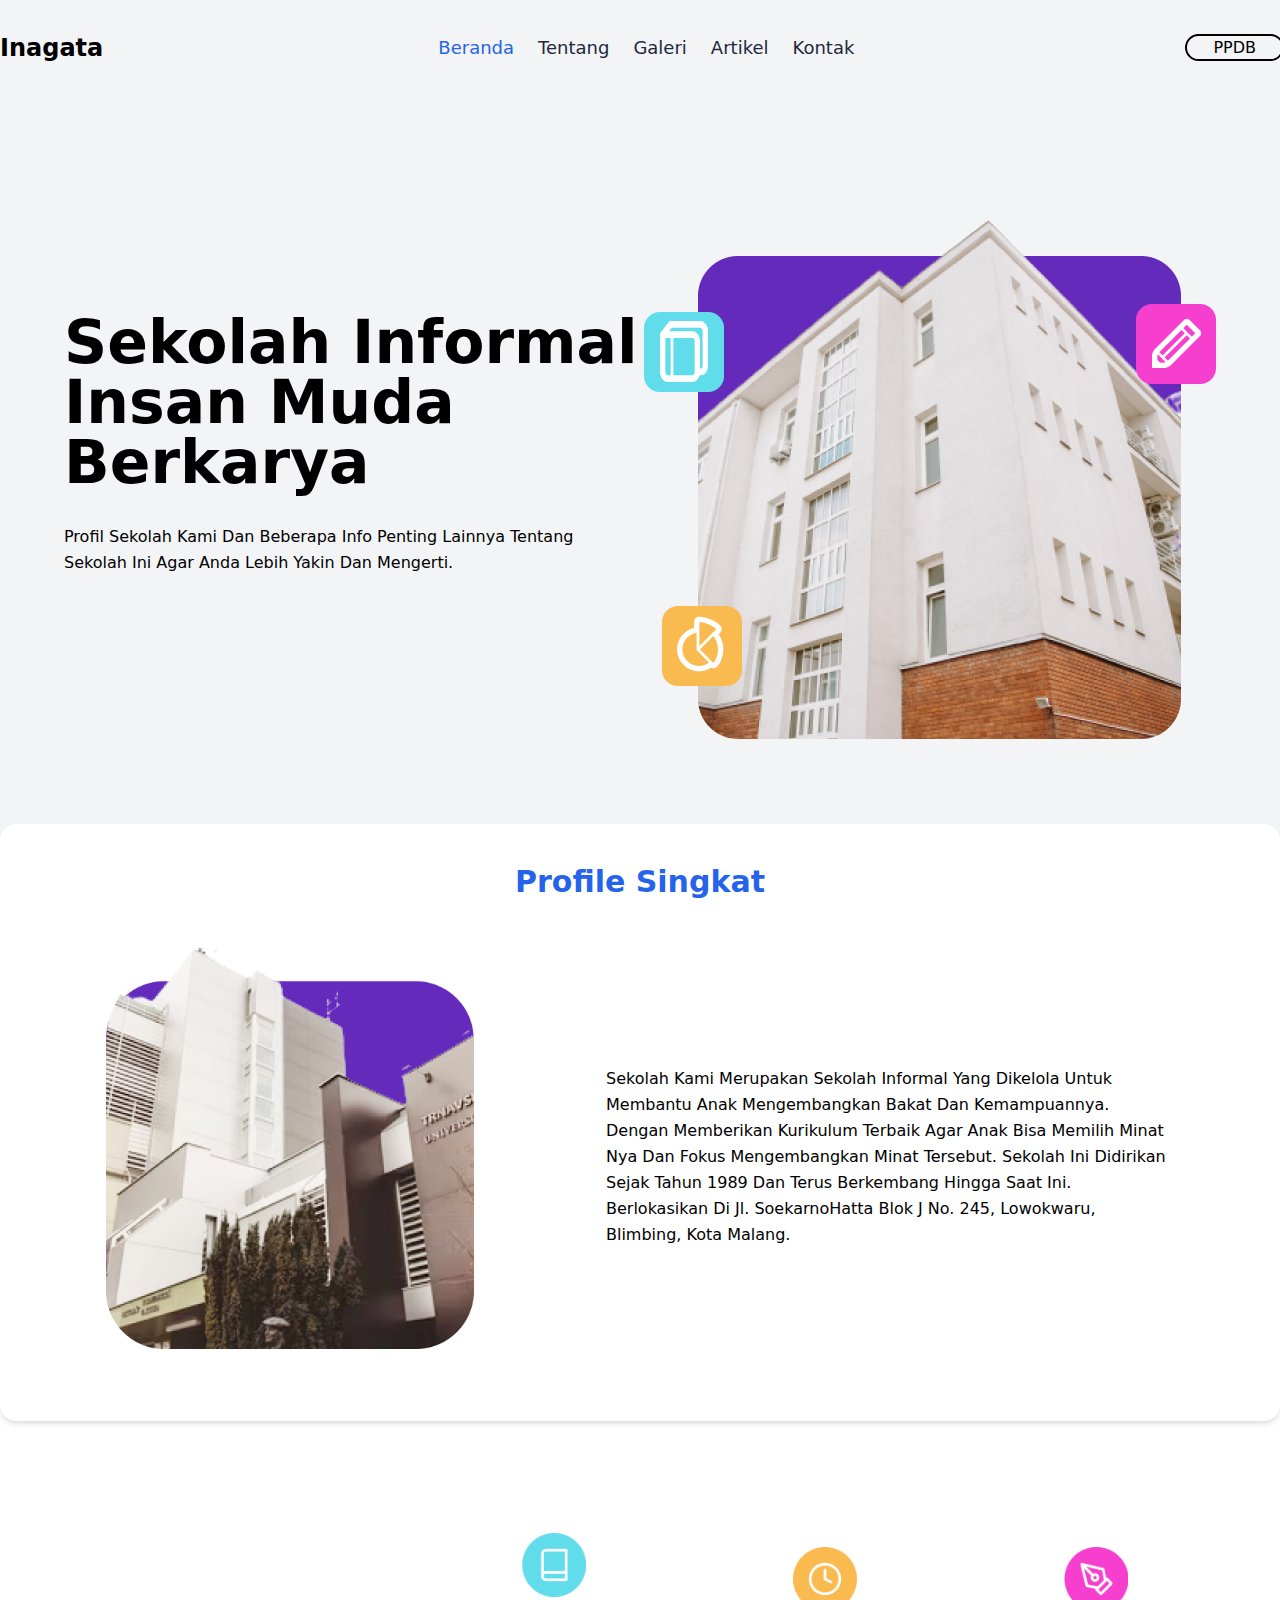
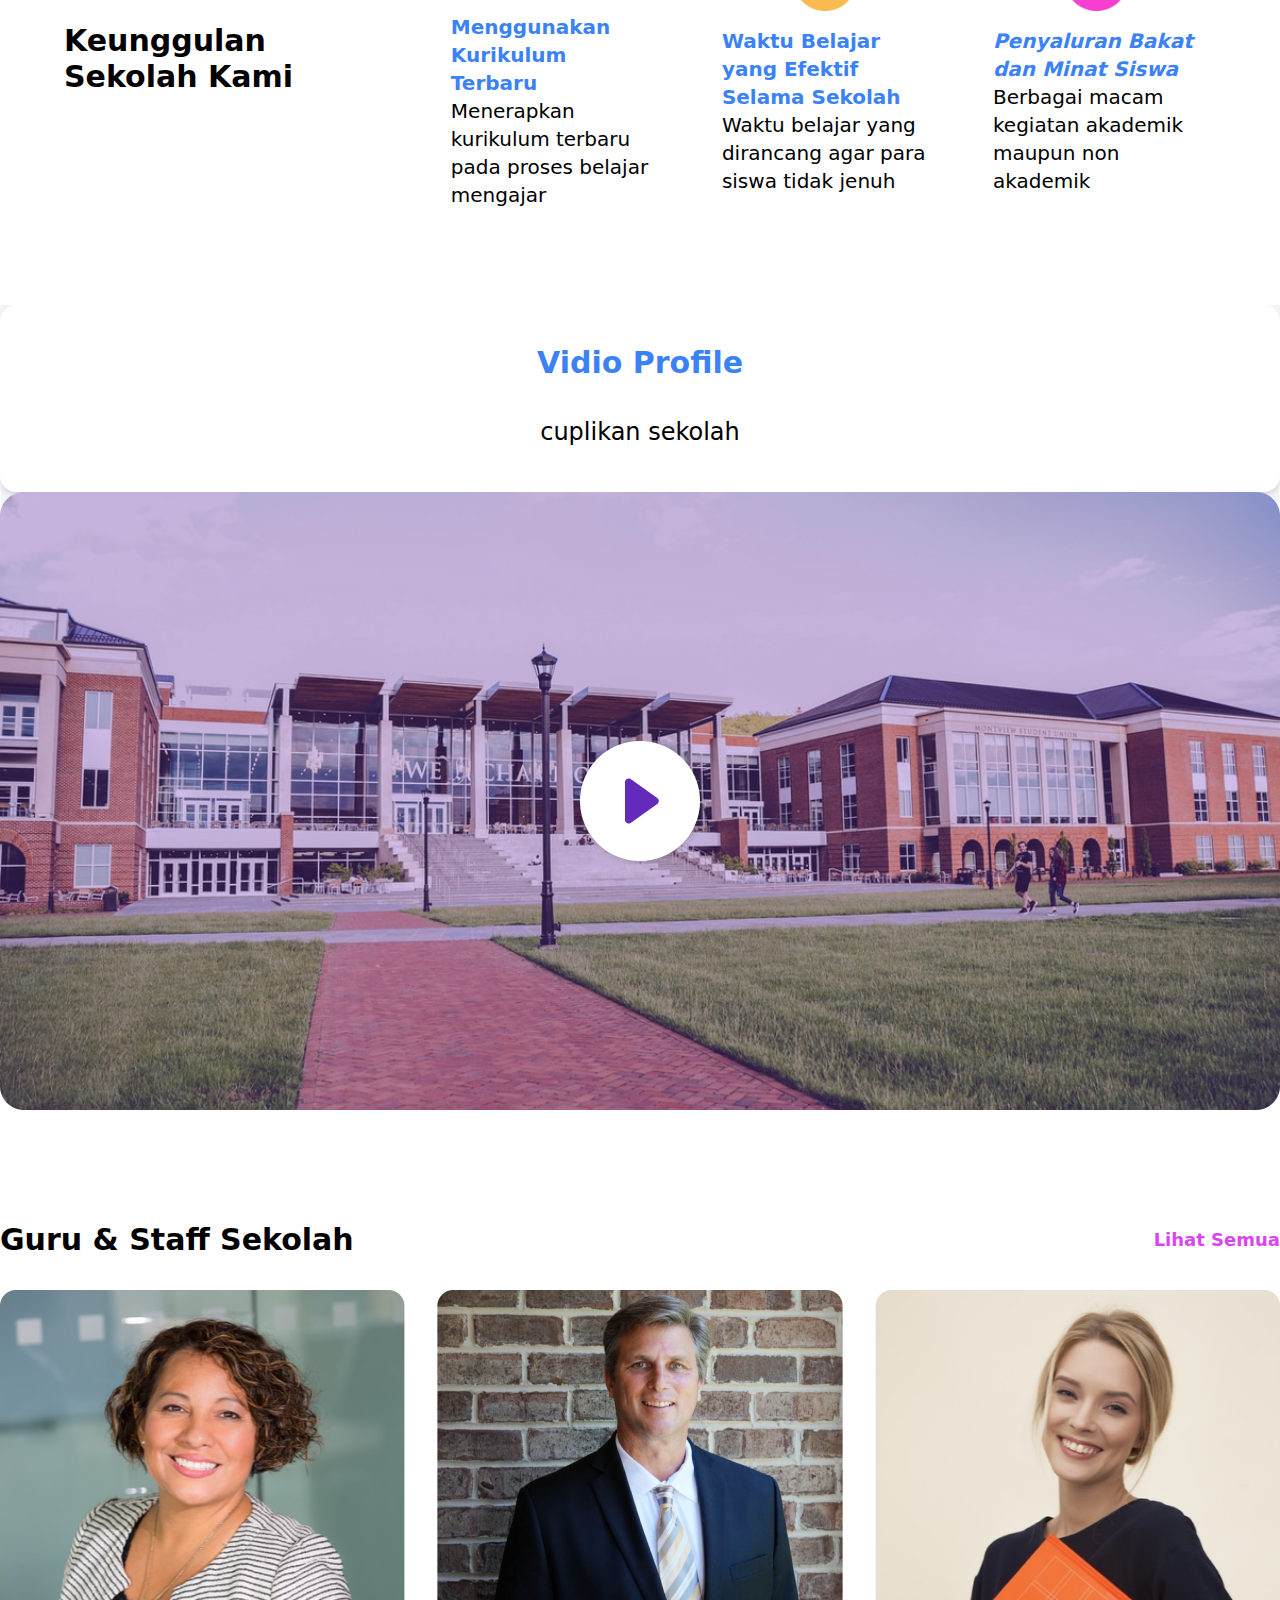
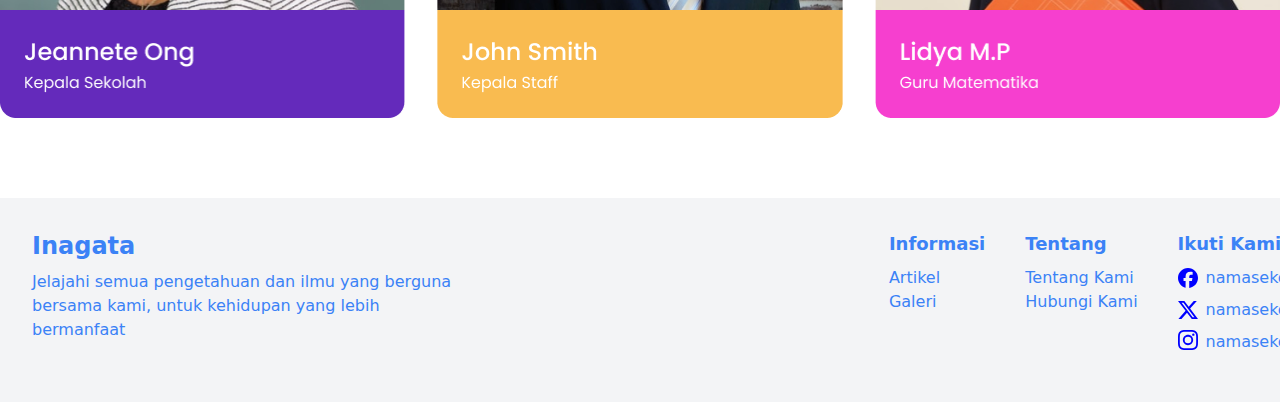
<file: about.html>
<!doctype html>
<html>
<head>
  <meta charset="UTF-8">
  <meta name="viewport" content="width=device-width, initial-scale=1.0">
  <link href="./output.css" rel="stylesheet">
</head>
<body>
    <!--Navbar-->
    <div class="w-full bg-gray-100 py-8" id="Navbar">
<div class="container mx-auto">
<div class="flex flex-wrap justify-between items-center ">
    <!--Bagian Kiri-->
<div class="">
<h2 class="font-bold text-black-600 text-2xl">
    Inagata
</h2>
</div>
    <!--Bagian Kiri end-->
<!--Bagian Tengah-->
<div class="">
<ul class="flex space-x-6 text-lg font-medium text-slate-800 capitalize">
    <li>
         <a href="index.html" class="hover:text-blue-600 text-blue-600">Beranda</a>
    </li>
    <li>
         <a href="about.html" class="hover:text-blue-600 ">Tentang</a>
    </li>
    <li>
         <a href="galeri.html" class="Nav-link hover:text-blue-600 ">Galeri</a>
    </li>
    <li>
         <a href="artikel.html" class="hover:text-blue-600 ">Artikel</a>
    </li>
    <li>
         <a href="kontak.html" class="hover:text-blue-600">Kontak</a>
    </li>
</ul>
<i class="bi bi-list mobile-nav-toggle"></i>
</div>
<!--Bagian Tengah end-->

<!--bagian kanan-->
<div class="">
<a href="" class="outline outline-2 outline-offset-2 rounded-2xl px-6 hover:bg-blue-600 hover:text-stone-200">PPDB</a>
</div>
<!--bagian kanan end-->
</div>
</div>
    </div>
    <!--Navbar end-->

    <!--Bagian Hero-->
    <div class=" bg-gray-100 py-16">
        <div class="container mx-auto">
            <div class="w-[90%] flex mx-auto items-center">
<!--bagian kiri-->
<div class="w-1/2">
<div class="mb-8">
    <h1 class="font-extrabold text-6xl capitalize">Sekolah Informal Insan Muda Berkarya</h1>
</div>
<div class="mb-8">
    <p class="font-normal leading-relaxed capitalize">Profil sekolah kami dan beberapa info penting lainnya tentang sekolah ini agar anda lebih yakin dan mengerti.</p>
</div>
<div class="">
    <div class="">
        
    </div>
</div>
</div>
<!--bagian kiri end-->

    <!--bagian kanan-->
    <div class="w-1/2">
       <div class=" max-w-4xl flex justify-end">
         <div class="w-120 h-[600px] rounded-xl overflow-hidden">
            <img src="public/img/Group 5.png" alt="" class="w-full max-h-full
            object-cover ">
        </div>
       </div>
    </div>
    <!--bagian kanan end-->
            </div>
        </div>
    </div>
    <!--Bagian Hero end-->
<!--Bagian Card-->
    <div class="bg-gray-100 half-circle-bottom rounded-b-full mb-4" id="Tentang">
        <div class="container mx-auto">
            <div class="bg-white shadow-md rounded-2xl p-10">
                <h2 class="text-3xl font-bold text-center mb-8 text-blue-600">Profile Singkat</h2>
                <div class="flex justify-around items-center">
                    <!--Card 1-->
                    <div class="text-center w-1/3 p-4">
                        <img src="public/img/Group 4.png" alt="Kurikulum" class="mx-auto mb-4 h-50 w-50">
                    
                    </div>
                    <!--Card 2-->
                    <div class="text-left w-1/2 p-4">
                        <p class="font-normal leading-relaxed capitalize">Sekolah Kami merupakan sekolah informal yang dikelola untuk membantu anak mengembangkan bakat dan kemampuannya. Dengan memberikan kurikulum terbaik agar anak bisa memilih minat nya dan fokus mengembangkan minat tersebut. Sekolah ini didirikan sejak tahun 1989 dan terus berkembang hingga saat ini. berlokasikan di jl. SoekarnoHatta Blok J No. 245, Lowokwaru, Blimbing, Kota Malang. </p>
                    </div>
                    
                    </div>
                </div>
            </div>
        </div>
    </div>
<!--Bagian Card end-->


<!--Keunggulan-->
<div class="w-full bg-white py-20" id="Tentang">
    <div class="container mx-auto">
        <div class="w-[90%] flex mx-auto space-x-8 items-center">
            <!--bagian kiri-->
            <div class="w-1/2 ">
                <h2 class="text-3xl font-bold mb-6">Keunggulan Sekolah Kami</h2>
            </div>
            <!--bagian kanan-->
            <!--Card 1-->
           
            <div class="w-1/3 p-4">
                <img src="public/img/card1.png" alt="Kurikulum" class="mx-auto mb-4 h-16 w-16 ">
                    <p class="font-semibold text-xl text-blue-500">Menggunakan Kurikulum Terbaru</p>
                        <p class="font-normal text-xl">Menerapkan kurikulum terbaru pada proses belajar mengajar</p>
          
                
            </div>
            <!--Card 2-->
            <div class="w-1/3 p-4">
                <img src="public/img/card2.png" alt="Icon 2" class="mx-auto mb-4 h-16 w-16">
                <p class="font-semibold text-xl text-blue-500">Waktu Belajar yang Efektif Selama Sekolah</p>
                <p class="font-normal text-xl">Waktu belajar yang dirancang agar para siswa tidak jenuh</p>
               
            </div>
            <!--Card 3-->
            <div class="w-1/3 p-4">
                <img src="public/img/card3.png" alt="Icon 3" class="mx-auto mb-4 h-16 w-16">
                <i><p class="font-semibold text-xl text-blue-500" >Penyaluran Bakat dan Minat Siswa</p></i>
                <p class="font-normal text-xl">Berbagai macam kegiatan akademik maupun non akademik</p>
            </div>
        </div>
    </div>
</div>
<!--Keunggulan end-->

 <!--Tentang Kami-->
 <div class="bg-gray-100 half-circle-bottom rounded-b-full mb-4" id="Tentang">
    <div class="container mx-auto">
       
    <div class="bg-white shadow-md rounded-2xl p-10">
        <!--bagian kiri-->
        
            <h2 class="text-3xl font-bold text-center mb-8 text-blue-500">Vidio Profile</h2>
            <div class="flex justify-around items-center">
            </div>
            <p class="leading-relaxed text-2xl text-center items-center"> cuplikan sekolah</p>
        </div>
        <!--bagian kanan-->
        <p class="text-2xl text-center items-center mb-8">
            <img src="public/img/vidio.png" alt="Tentang Kami" class="mx-auto mb-4 h-20 w-20 ">
        </div>
    </div>
</div>
</div>
</div>
<!--Tentang Kami end-->
    

<!--Galeri-->
 <div class="w-full bg-white py-20" id="Galeri">
        <div class="container mx-auto">
            <div class="flex justify-between items-center mb-8">
                <h2 class="text-3xl font-bold">Guru & Staff Sekolah</h2>
                <a href="#" class="text-fuchsia-500 text-lg font-semibold hover:underline">Lihat Semua</a>
            </div>
            <div class="flex justify-between space-x-8">
                <!--Gambar 1-->
                <div class="w-1/3">
                    <img src="public/img/guru1.png" alt="guru1" class="w-full h-auto">
                </div>
                <!--Gambar 2-->
                <div class="w-1/3">
                    <img src="public/img/guru2.png" alt="guru2" class="w-full h-auto">
                </div>
                <!--Gambar 3-->
                <div class="w-1/3">
                    <img src="public/img/guru3.png" alt="guru3 class="w-full h-auto">
                </div>
            </div>
        </div>
    </div>
    <!--Galeri End-->

  <!--footer-->
    <footer class="bg-gray-100 text-blue-500 py-8 items-center">
        <div class="container mx-8 flex flex-col lg:flex-row">
            <!-- Bagian Kiri Footer -->
            <div class="lg:w-1/3 mb-4 lg:mb-0">
                <h2 class="text-2xl font-bold">Inagata</h2>
                <p class="mt-2">Jelajahi semua pengetahuan dan ilmu yang berguna bersama kami, untuk kehidupan yang lebih bermanfaat</p>
            </div>
            <!-- Bagian Kanan Footer -->
            <div class="lg:w-2/3 flex flex-col lg:flex-row justify-end space-y-4 lg:space-y-0 lg:space-x-10 ml-auto">
                <!-- Bagian Informasi -->
                <div>
                    <h3 class="text-lg font-bold">Informasi</h3>
                    <ul class="mt-2 mb-4">
                        <li><a href="#" class="mb-2">Artikel</a></li>
                        <li><a href="#" class="mb-2">Galeri</a></li>
                    </ul>
                </div>
                <!-- Bagian Tentang -->
                <div>
                    <h3 class="text-lg font-bold">Tentang</h3>
                    <ul class="mt-2 mb-4">
                        <li><a href="#">Tentang Kami</a></li>
                        <li><a href="#">Hubungi Kami</a></li>
                    </ul>
                </div>
                <!-- Bagian Ikuti Kami -->
                <div>
                    <h3 class="text-lg font-bold">Ikuti Kami</h3>
                    <ul class="mt-2 mb-4">
                        <li><a href="#" class="flex gap-2 items-center mb-2"><svg role="img" viewBox="0 0 24 24" xmlns="http://www.w3.org/2000/svg" width="20" height="20"><title>Facebook</title><path fill="blue" d="M9.101 23.691v-7.98H6.627v-3.667h2.474v-1.58c0-4.085 1.848-5.978 5.858-5.978.401 0 .955.042 1.468.103a8.68 8.68 0 0 1 1.141.195v3.325a8.623 8.623 0 0 0-.653-.036 26.805 26.805 0 0 0-.733-.009c-.707 0-1.259.096-1.675.309a1.686 1.686 0 0 0-.679.622c-.258.42-.374.995-.374 1.752v1.297h3.919l-.386 2.103-.287 1.564h-3.246v8.245C19.396 23.238 24 18.179 24 12.044c0-6.627-5.373-12-12-12s-12 5.373-12 12c0 5.628 3.874 10.35 9.101 11.647Z"/></svg>

namasekolah</a></li>
                       <li><a href="#" class="flex gap-2 items-center mb-2"><svg role="img" viewBox="0 0 24 24" xmlns="http://www.w3.org/2000/svg" width="20" height="20" ><title>X</title><path fill="blue" d="M18.901 1.153h3.68l-8.04 9.19L24 22.846h-7.406l-5.8-7.584-6.638 7.584H.474l8.6-9.83L0 1.154h7.594l5.243 6.932ZM17.61 20.644h2.039L6.486 3.24H4.298Z"/></svg>

namasekolah</a></li>
                        <li><a href="#" class="flex gap-2 items-start"><svg role="img" viewBox="0 0 24 24" xmlns="http://www.w3.org/2000/svg" width="20" height="20"><title>Instagram</title><path fill="blue" d="M7.0301.084c-1.2768.0602-2.1487.264-2.911.5634-.7888.3075-1.4575.72-2.1228 1.3877-.6652.6677-1.075 1.3368-1.3802 2.127-.2954.7638-.4956 1.6365-.552 2.914-.0564 1.2775-.0689 1.6882-.0626 4.947.0062 3.2586.0206 3.6671.0825 4.9473.061 1.2765.264 2.1482.5635 2.9107.308.7889.72 1.4573 1.388 2.1228.6679.6655 1.3365 1.0743 2.1285 1.38.7632.295 1.6361.4961 2.9134.552 1.2773.056 1.6884.069 4.9462.0627 3.2578-.0062 3.668-.0207 4.9478-.0814 1.28-.0607 2.147-.2652 2.9098-.5633.7889-.3086 1.4578-.72 2.1228-1.3881.665-.6682 1.0745-1.3378 1.3795-2.1284.2957-.7632.4966-1.636.552-2.9124.056-1.2809.0692-1.6898.063-4.948-.0063-3.2583-.021-3.6668-.0817-4.9465-.0607-1.2797-.264-2.1487-.5633-2.9117-.3084-.7889-.72-1.4568-1.3876-2.1228C21.2982 1.33 20.628.9208 19.8378.6165 19.074.321 18.2017.1197 16.9244.0645 15.6471.0093 15.236-.005 11.977.0014 8.718.0076 8.31.0215 7.0301.0839m.1402 21.6932c-1.17-.0509-1.8053-.2453-2.2287-.408-.5606-.216-.96-.4771-1.3819-.895-.422-.4178-.6811-.8186-.9-1.378-.1644-.4234-.3624-1.058-.4171-2.228-.0595-1.2645-.072-1.6442-.079-4.848-.007-3.2037.0053-3.583.0607-4.848.05-1.169.2456-1.805.408-2.2282.216-.5613.4762-.96.895-1.3816.4188-.4217.8184-.6814 1.3783-.9003.423-.1651 1.0575-.3614 2.227-.4171 1.2655-.06 1.6447-.072 4.848-.079 3.2033-.007 3.5835.005 4.8495.0608 1.169.0508 1.8053.2445 2.228.408.5608.216.96.4754 1.3816.895.4217.4194.6816.8176.9005 1.3787.1653.4217.3617 1.056.4169 2.2263.0602 1.2655.0739 1.645.0796 4.848.0058 3.203-.0055 3.5834-.061 4.848-.051 1.17-.245 1.8055-.408 2.2294-.216.5604-.4763.96-.8954 1.3814-.419.4215-.8181.6811-1.3783.9-.4224.1649-1.0577.3617-2.2262.4174-1.2656.0595-1.6448.072-4.8493.079-3.2045.007-3.5825-.006-4.848-.0608M16.953 5.5864A1.44 1.44 0 1 0 18.39 4.144a1.44 1.44 0 0 0-1.437 1.4424M5.8385 12.012c.0067 3.4032 2.7706 6.1557 6.173 6.1493 3.4026-.0065 6.157-2.7701 6.1506-6.1733-.0065-3.4032-2.771-6.1565-6.174-6.1498-3.403.0067-6.156 2.771-6.1496 6.1738M8 12.0077a4 4 0 1 1 4.008 3.9921A3.9996 3.9996 0 0 1 8 12.0077"/></svg>

namasekolah</a></li>
                    </ul>
                </div>
            </div>
        </div>
    </footer>
    <!-- End of Footer -->

</body>
</html>
</file>
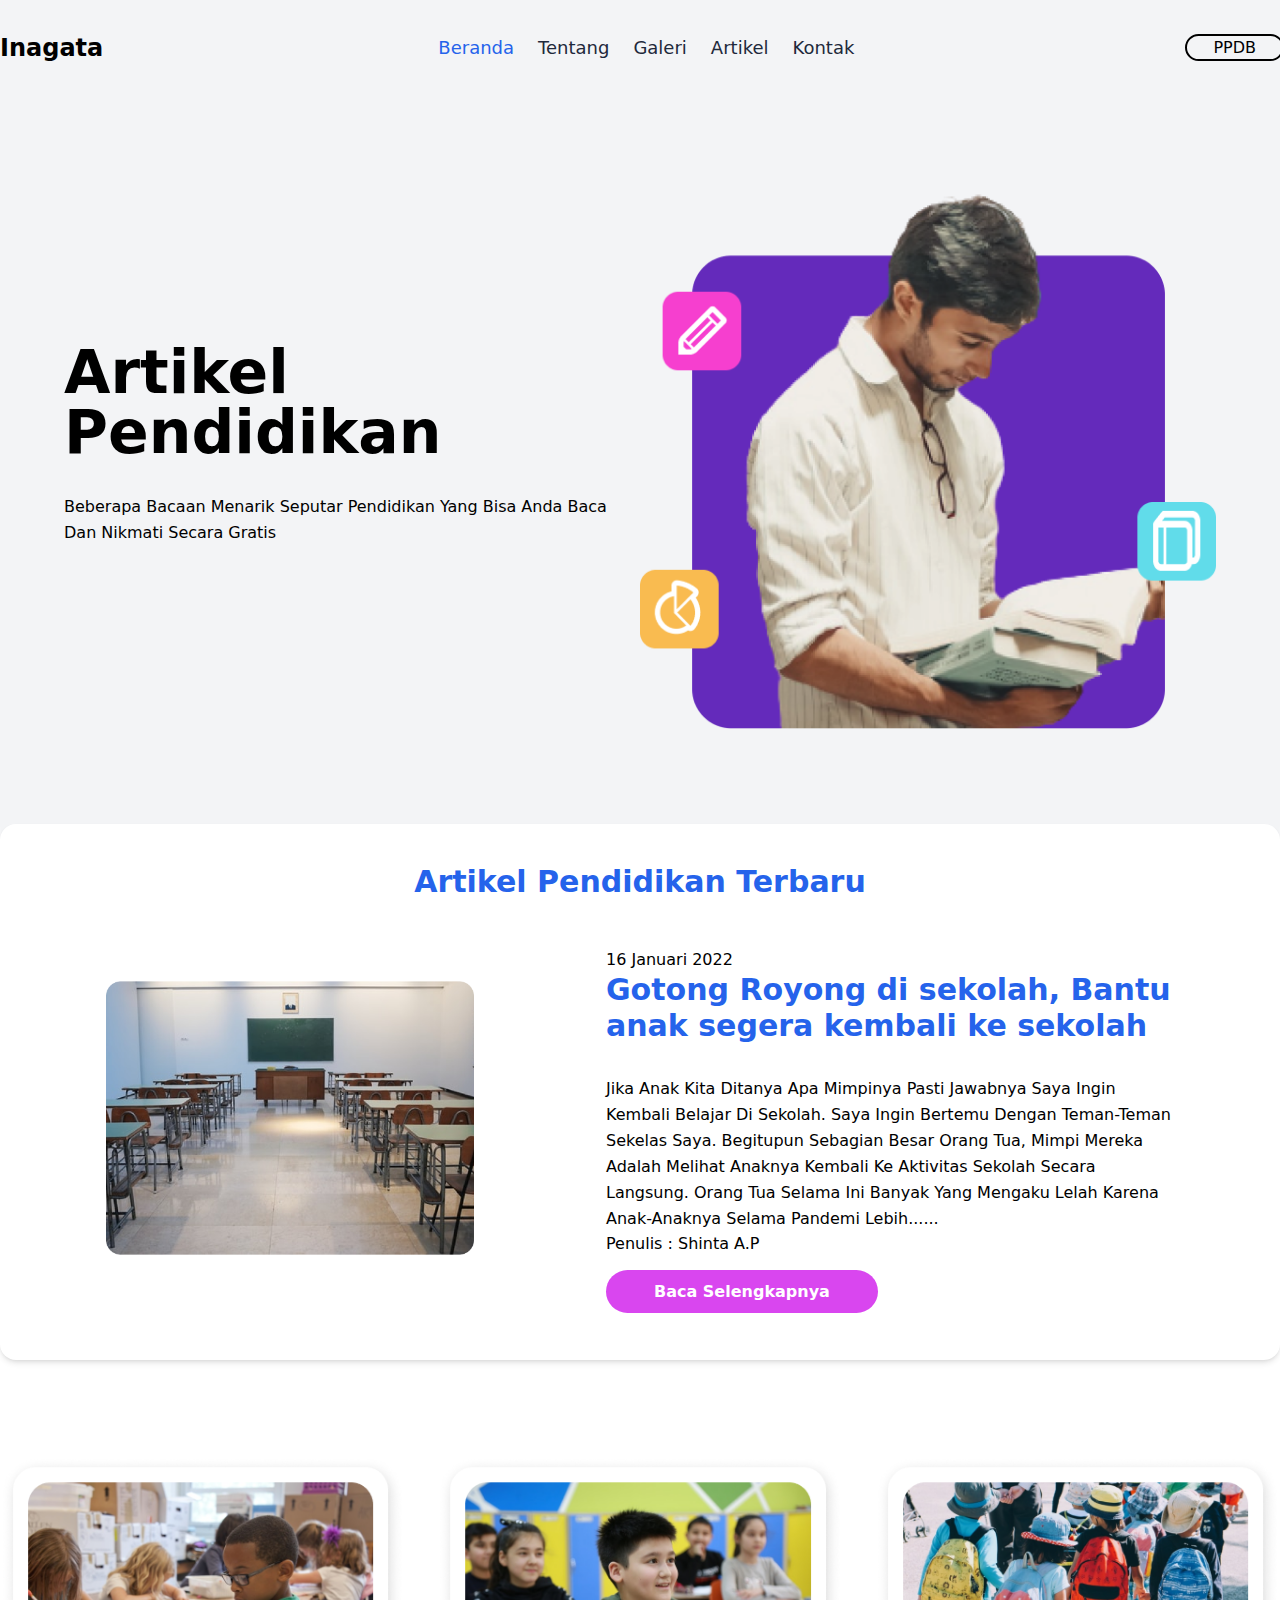
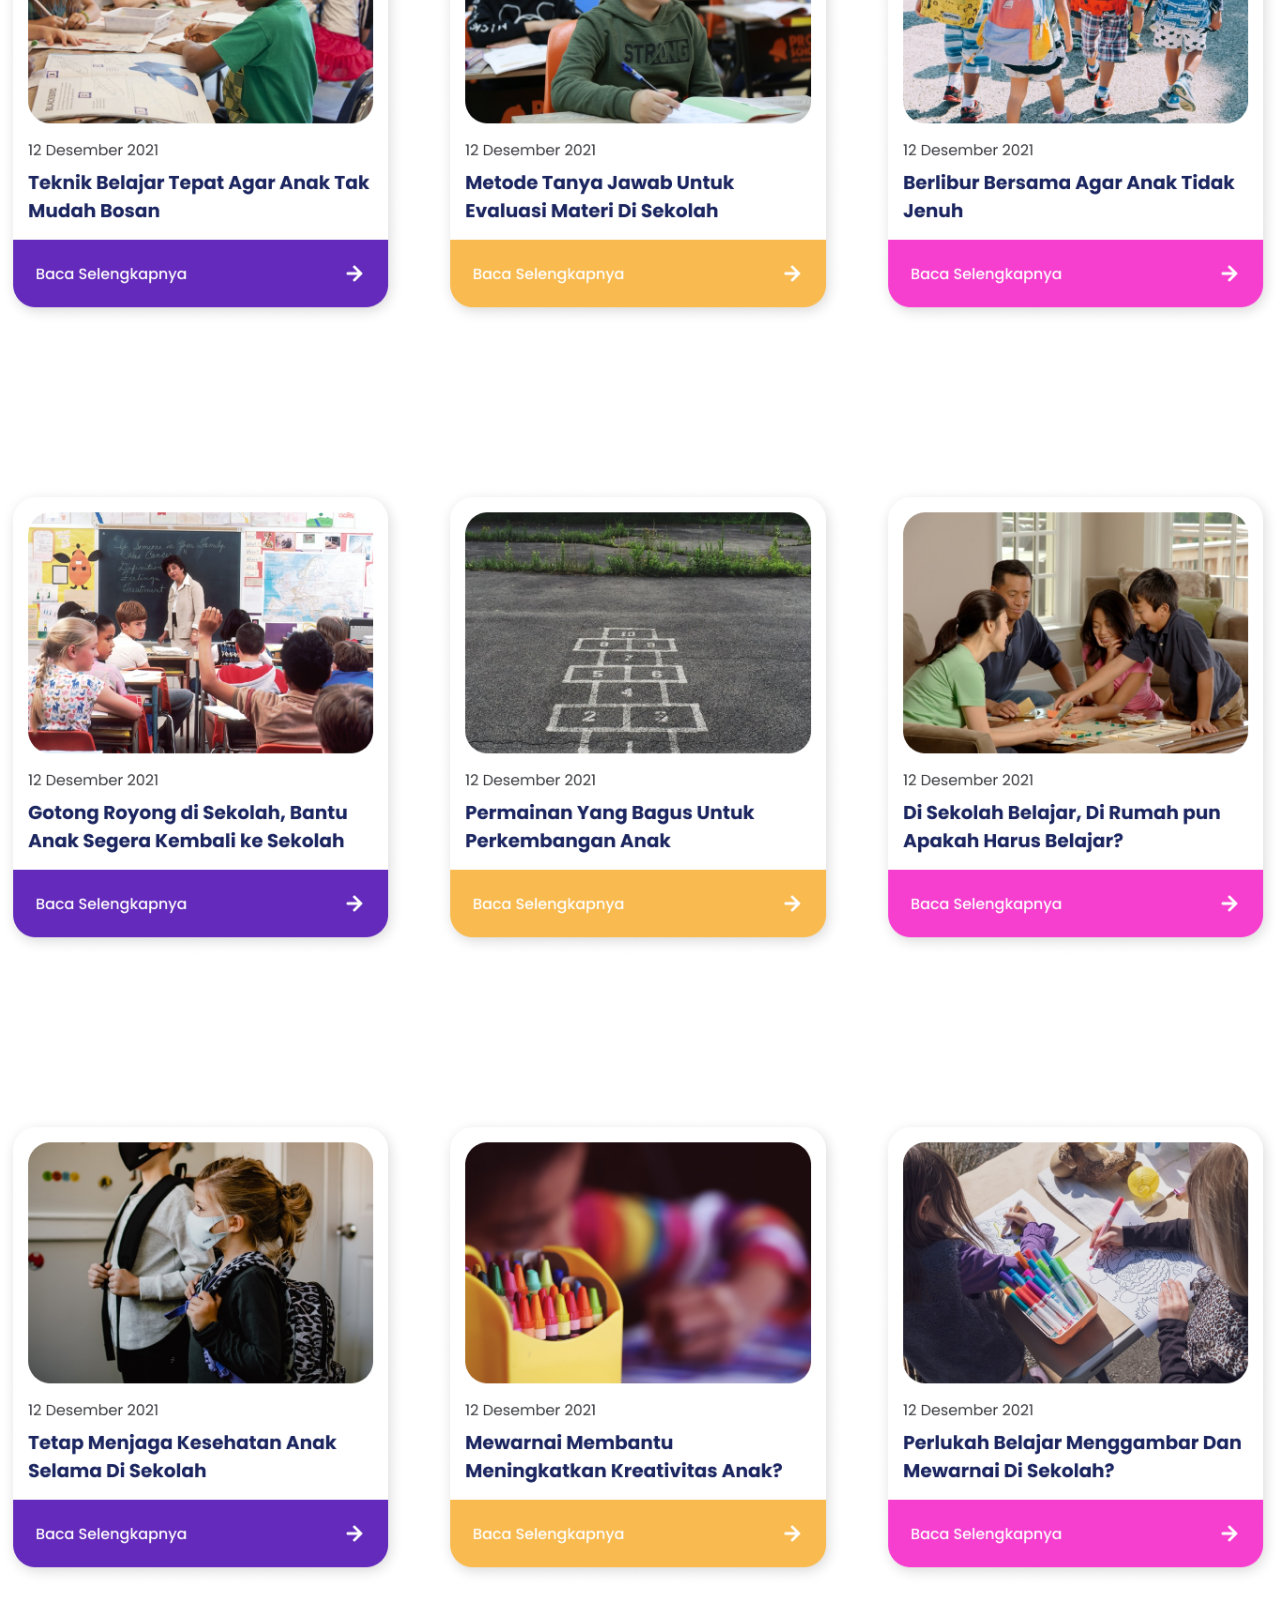
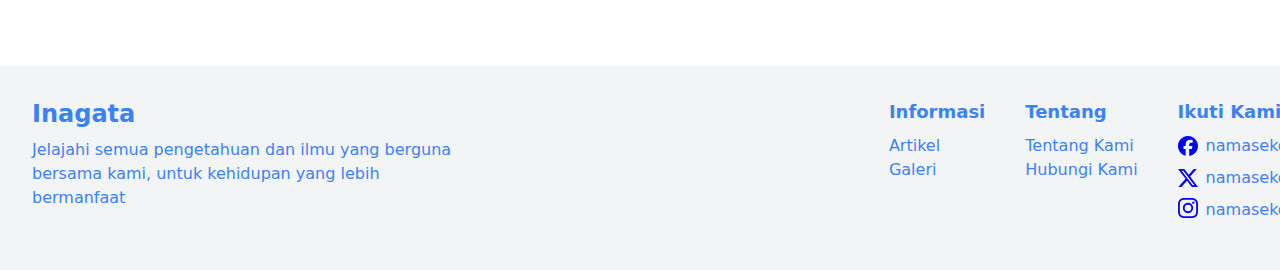
<file: artikel.html>
<!doctype html>
<html>
<head>
  <meta charset="UTF-8">
  <meta name="viewport" content="width=device-width, initial-scale=1.0">
  <link href="./output.css" rel="stylesheet">
</head>
<body>
    <!--Navbar-->
    <div class="w-full bg-gray-100 py-8" id="Navbar">
<div class="container mx-auto">
<div class="flex flex-wrap justify-between items-center ">
    <!--Bagian Kiri-->
<div class="">
<h2 class="font-bold text-black-600 text-2xl">
    Inagata
</h2>
</div>
    <!--Bagian Kiri end-->
<!--Bagian Tengah-->
<div class="">
<ul class="flex space-x-6 text-lg font-medium text-slate-800 capitalize">
    <li>
         <a href="index.html" class="hover:text-blue-600 text-blue-600">Beranda</a>
    </li>
    <li>
         <a href="about.html" class="hover:text-blue-600 ">Tentang</a>
    </li>
    <li>
         <a href="galeri.html" class="Nav-link hover:text-blue-600 ">Galeri</a>
    </li>
    <li>
         <a href="artikel.html" class="hover:text-blue-600 ">Artikel</a>
    </li>
    <li>
         <a href="kontak.html" class="hover:text-blue-600">Kontak</a>
    </li>
</ul>
<i class="bi bi-list mobile-nav-toggle"></i>
</div>
<!--Bagian Tengah end-->

<!--bagian kanan-->
<div class="">
<a href="" class="outline outline-2 outline-offset-2 rounded-2xl px-6 hover:bg-blue-600 hover:text-stone-200">PPDB</a>
</div>
<!--bagian kanan end-->
</div>
</div>
    </div>
    <!--Navbar end-->

    <!--Bagian Hero-->
    <div class=" bg-gray-100 py-16">
        <div class="container mx-auto">
            <div class="w-[90%] flex mx-auto items-center">
<!--bagian kiri-->
<div class="w-1/2">
<div class="mb-8">
    <h1 class="font-extrabold text-6xl capitalize">Artikel Pendidikan</h1>
</div>
<div class="mb-8">
    <p class="font-normal leading-relaxed capitalize">Beberapa bacaan menarik seputar pendidikan yang bisa anda baca dan nikmati secara gratis</p>
</div>
<div class="">
    <div class="">
        
    </div>
</div>
</div>
<!--bagian kiri end-->

    <!--bagian kanan-->
    <div class="w-1/2">
       <div class=" max-w-4xl flex justify-end">
         <div class="w-120 h-[600px] rounded-xl overflow-hidden">
            <img src="public/img/navartikel.png" alt="" class="w-full max-h-full
            object-cover ">
        </div>
       </div>
    </div>
    <!--bagian kanan end-->
            </div>
        </div>
    </div>
    <!--Bagian Hero end-->
<!--Bagian Card-->
    <div class="bg-gray-100 half-circle-bottom rounded-b-full mb-4" id="Tentang">
        <div class="container mx-auto">
            <div class="bg-white shadow-md rounded-2xl p-10">
                <h2 class="text-3xl font-bold text-center mb-8 text-blue-600">Artikel Pendidikan Terbaru</h2>
                <div class="flex justify-around items-center">
                    <!--Card 1-->
                    <div class="text-center w-1/3 p-4">
                        <img src="public/img/Group 2.png" alt="Kurikulum" class="mx-auto mb-4 h-50 w-50">
                    
                    </div>
                    <!--Card 2-->
                    <div class="text-left w-1/2 p-4 col-lg-5">
                        <p>16 Januari 2022</p>
                        <h2 class="text-3xl font-bold text-left mb-8 text-blue-600">Gotong Royong di sekolah, Bantu anak segera kembali ke sekolah</h2>
                        <p class="font-normal leading-relaxed capitalize">Jika anak kita ditanya apa mimpinya pasti jawabnya saya ingin kembali belajar di sekolah. Saya ingin bertemu dengan teman-teman sekelas saya. begitupun sebagian besar orang tua, mimpi mereka adalah melihat anaknya kembali ke aktivitas sekolah secara langsung. Orang tua selama ini banyak yang mengaku lelah karena anak-anaknya selama pandemi lebih......</p>
                        <p>Penulis : Shinta A.P</p>
                        <br>
                        <a href="selengkapnya.html" class="py-3 px-12 bg-fuchsia-500 text-white font-semibold rounded-full
         hover:bg-white hover:text-fuchsia-500 transition-all duration-500">Baca Selengkapnya</a>
        
                    </div>
                    
                    </div>
                </div>
            </div>
        </div>
    </div>
<!--Bagian Card end-->


<!--Galeri-->
<div class="w-full bg-white py-20" id="Galeri">
    <div class="container mx-auto">
        <div class="flex justify-between space-x-8">
            <!--Gambar 1-->
            <div class="w-1/3">
                <img src="public/img/foto1.png" alt="foto1" class="w-full h-auto">
            </div>
            <!--Gambar 2-->
            <div class="w-1/3">
                <img src="public/img/foto2.png" alt="foto2" class="w-full h-auto">
            </div>
            <!--Gambar 3-->
            <div class="w-1/3">
                <img src="public/img/foto3.png" alt="foto3" class="w-full h-auto">
            </div>
        </div>
    </div>
</div>

<div class="w-full bg-white py-20" id="Galeri">
    <div class="container mx-auto">
        <div class="flex justify-between space-x-8">
            <!--Gambar 4-->
            <div class="w-1/3">
                <img src="public/img/foto4.png" alt="foto4" class="w-full h-auto">
            </div>
            <!--Gambar 5-->
            <div class="w-1/3">
                <img src="public/img/foto5.png" alt="foto5" class="w-full h-auto">
            </div>
            <!--Gambar 6-->
            <div class="w-1/3">
                <img src="public/img/foto6.png" alt="foto6" class="w-full h-auto">
            </div>
        </div>
    </div>
</div>

<div class="w-full bg-white py-20" id="Galeri">
    <div class="container mx-auto">
        <div class="flex justify-between space-x-8">
            <!--Gambar 7-->
            <div class="w-1/3">
                <img src="public/img/foto7.png" alt="foto7" class="w-full h-auto">
            </div>
            <!--Gambar 8-->
            <div class="w-1/3">
                <img src="public/img/foto8.png" alt="foto8" class="w-full h-auto">
            </div>
            <!--Gambar 9-->
            <div class="w-1/3">
                <img src="public/img/foto9.png" alt="foto9" class="w-full h-auto">
            </div>
        </div>
    </div>
</div>
<!--Galeri End-->

  <!--footer-->
    <footer class="bg-gray-100 text-blue-500 py-8 items-center">
        <div class="container mx-8 flex flex-col lg:flex-row">
            <!-- Bagian Kiri Footer -->
            <div class="lg:w-1/3 mb-4 lg:mb-0">
                <h2 class="text-2xl font-bold">Inagata</h2>
                <p class="mt-2">Jelajahi semua pengetahuan dan ilmu yang berguna bersama kami, untuk kehidupan yang lebih bermanfaat</p>
            </div>
            <!-- Bagian Kanan Footer -->
            <div class="lg:w-2/3 flex flex-col lg:flex-row justify-end space-y-4 lg:space-y-0 lg:space-x-10 ml-auto">
                <!-- Bagian Informasi -->
                <div>
                    <h3 class="text-lg font-bold">Informasi</h3>
                    <ul class="mt-2 mb-4">
                        <li><a href="#" class="mb-2">Artikel</a></li>
                        <li><a href="#" class="mb-2">Galeri</a></li>
                    </ul>
                </div>
                <!-- Bagian Tentang -->
                <div>
                    <h3 class="text-lg font-bold">Tentang</h3>
                    <ul class="mt-2 mb-4">
                        <li><a href="#">Tentang Kami</a></li>
                        <li><a href="#">Hubungi Kami</a></li>
                    </ul>
                </div>
                <!-- Bagian Ikuti Kami -->
                <div>
                    <h3 class="text-lg font-bold">Ikuti Kami</h3>
                    <ul class="mt-2 mb-4">
                        <li><a href="#" class="flex gap-2 items-center mb-2"><svg role="img" viewBox="0 0 24 24" xmlns="http://www.w3.org/2000/svg" width="20" height="20"><title>Facebook</title><path fill="blue" d="M9.101 23.691v-7.98H6.627v-3.667h2.474v-1.58c0-4.085 1.848-5.978 5.858-5.978.401 0 .955.042 1.468.103a8.68 8.68 0 0 1 1.141.195v3.325a8.623 8.623 0 0 0-.653-.036 26.805 26.805 0 0 0-.733-.009c-.707 0-1.259.096-1.675.309a1.686 1.686 0 0 0-.679.622c-.258.42-.374.995-.374 1.752v1.297h3.919l-.386 2.103-.287 1.564h-3.246v8.245C19.396 23.238 24 18.179 24 12.044c0-6.627-5.373-12-12-12s-12 5.373-12 12c0 5.628 3.874 10.35 9.101 11.647Z"/></svg>

namasekolah</a></li>
                       <li><a href="#" class="flex gap-2 items-center mb-2"><svg role="img" viewBox="0 0 24 24" xmlns="http://www.w3.org/2000/svg" width="20" height="20" ><title>X</title><path fill="blue" d="M18.901 1.153h3.68l-8.04 9.19L24 22.846h-7.406l-5.8-7.584-6.638 7.584H.474l8.6-9.83L0 1.154h7.594l5.243 6.932ZM17.61 20.644h2.039L6.486 3.24H4.298Z"/></svg>

namasekolah</a></li>
                        <li><a href="#" class="flex gap-2 items-start"><svg role="img" viewBox="0 0 24 24" xmlns="http://www.w3.org/2000/svg" width="20" height="20"><title>Instagram</title><path fill="blue" d="M7.0301.084c-1.2768.0602-2.1487.264-2.911.5634-.7888.3075-1.4575.72-2.1228 1.3877-.6652.6677-1.075 1.3368-1.3802 2.127-.2954.7638-.4956 1.6365-.552 2.914-.0564 1.2775-.0689 1.6882-.0626 4.947.0062 3.2586.0206 3.6671.0825 4.9473.061 1.2765.264 2.1482.5635 2.9107.308.7889.72 1.4573 1.388 2.1228.6679.6655 1.3365 1.0743 2.1285 1.38.7632.295 1.6361.4961 2.9134.552 1.2773.056 1.6884.069 4.9462.0627 3.2578-.0062 3.668-.0207 4.9478-.0814 1.28-.0607 2.147-.2652 2.9098-.5633.7889-.3086 1.4578-.72 2.1228-1.3881.665-.6682 1.0745-1.3378 1.3795-2.1284.2957-.7632.4966-1.636.552-2.9124.056-1.2809.0692-1.6898.063-4.948-.0063-3.2583-.021-3.6668-.0817-4.9465-.0607-1.2797-.264-2.1487-.5633-2.9117-.3084-.7889-.72-1.4568-1.3876-2.1228C21.2982 1.33 20.628.9208 19.8378.6165 19.074.321 18.2017.1197 16.9244.0645 15.6471.0093 15.236-.005 11.977.0014 8.718.0076 8.31.0215 7.0301.0839m.1402 21.6932c-1.17-.0509-1.8053-.2453-2.2287-.408-.5606-.216-.96-.4771-1.3819-.895-.422-.4178-.6811-.8186-.9-1.378-.1644-.4234-.3624-1.058-.4171-2.228-.0595-1.2645-.072-1.6442-.079-4.848-.007-3.2037.0053-3.583.0607-4.848.05-1.169.2456-1.805.408-2.2282.216-.5613.4762-.96.895-1.3816.4188-.4217.8184-.6814 1.3783-.9003.423-.1651 1.0575-.3614 2.227-.4171 1.2655-.06 1.6447-.072 4.848-.079 3.2033-.007 3.5835.005 4.8495.0608 1.169.0508 1.8053.2445 2.228.408.5608.216.96.4754 1.3816.895.4217.4194.6816.8176.9005 1.3787.1653.4217.3617 1.056.4169 2.2263.0602 1.2655.0739 1.645.0796 4.848.0058 3.203-.0055 3.5834-.061 4.848-.051 1.17-.245 1.8055-.408 2.2294-.216.5604-.4763.96-.8954 1.3814-.419.4215-.8181.6811-1.3783.9-.4224.1649-1.0577.3617-2.2262.4174-1.2656.0595-1.6448.072-4.8493.079-3.2045.007-3.5825-.006-4.848-.0608M16.953 5.5864A1.44 1.44 0 1 0 18.39 4.144a1.44 1.44 0 0 0-1.437 1.4424M5.8385 12.012c.0067 3.4032 2.7706 6.1557 6.173 6.1493 3.4026-.0065 6.157-2.7701 6.1506-6.1733-.0065-3.4032-2.771-6.1565-6.174-6.1498-3.403.0067-6.156 2.771-6.1496 6.1738M8 12.0077a4 4 0 1 1 4.008 3.9921A3.9996 3.9996 0 0 1 8 12.0077"/></svg>

namasekolah</a></li>
                    </ul>
                </div>
            </div>
        </div>
    </footer>
    <!-- End of Footer -->

</body>
</html>
</file>
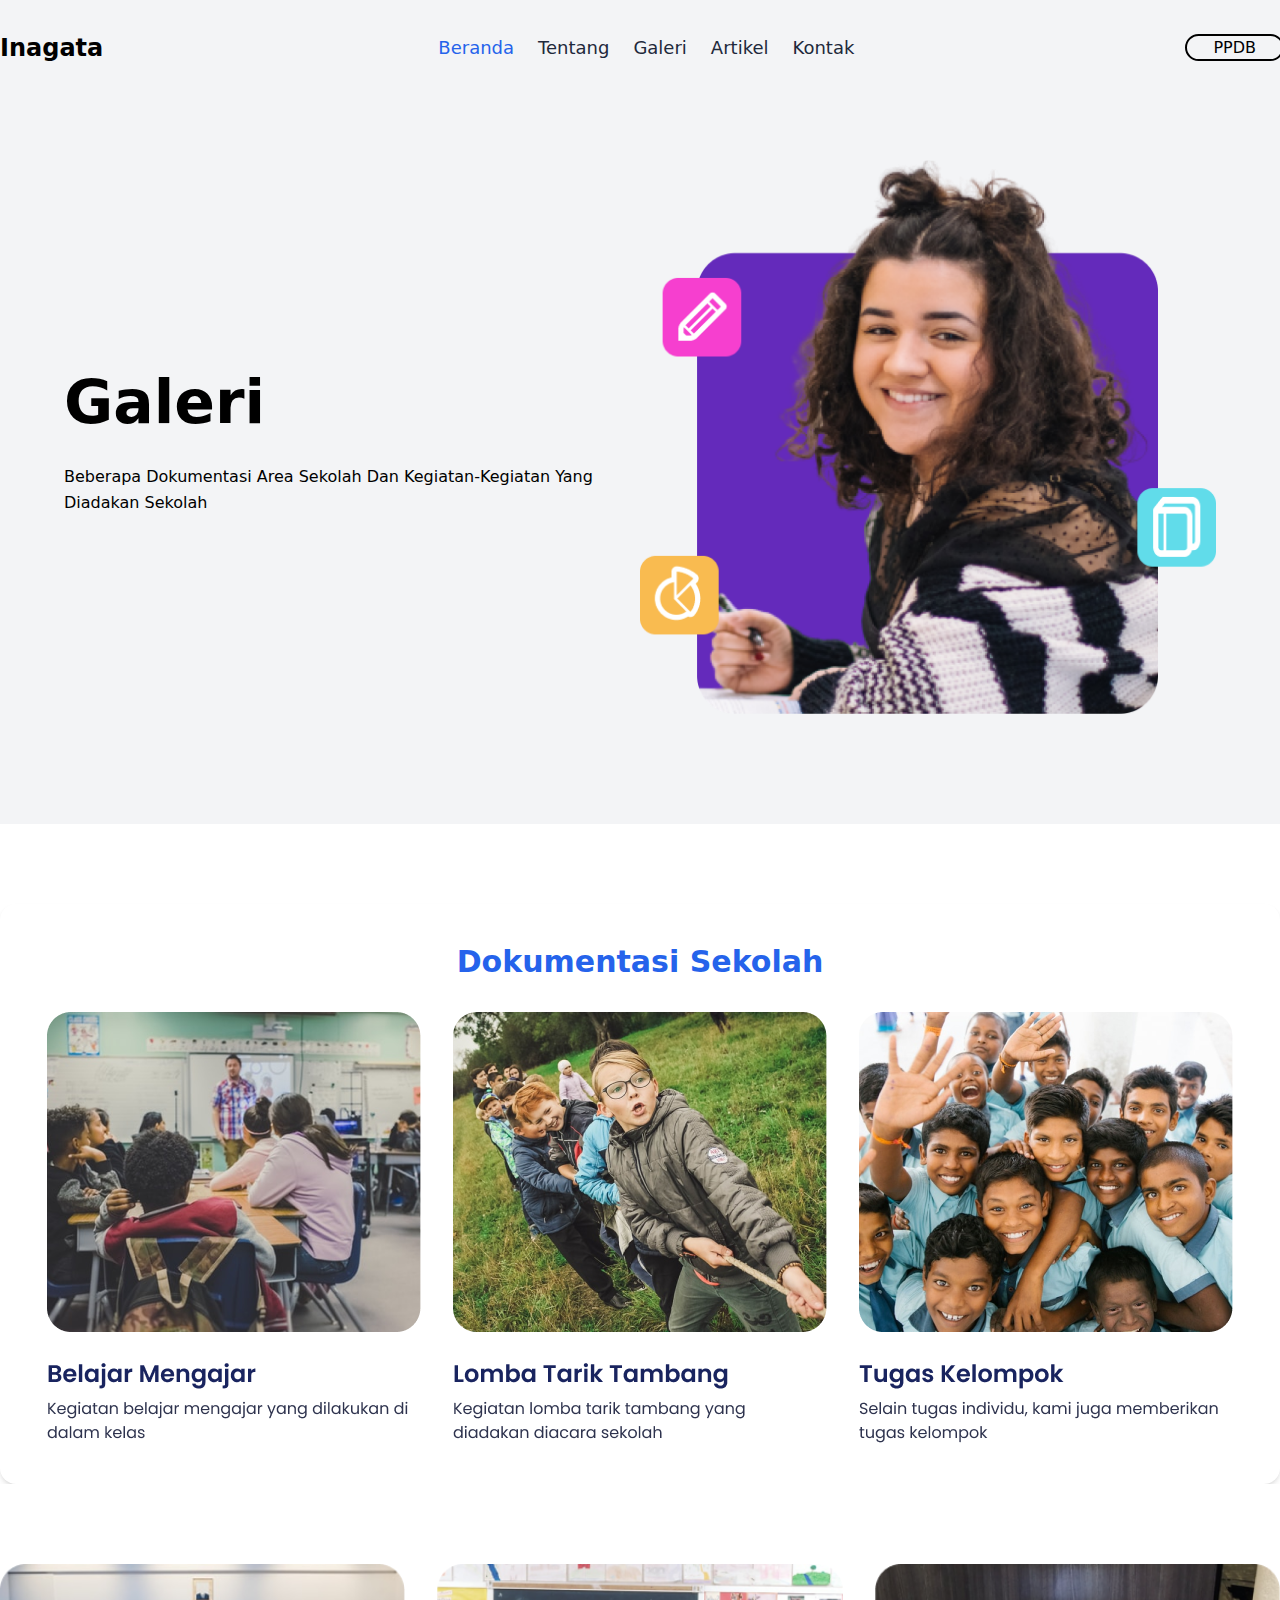
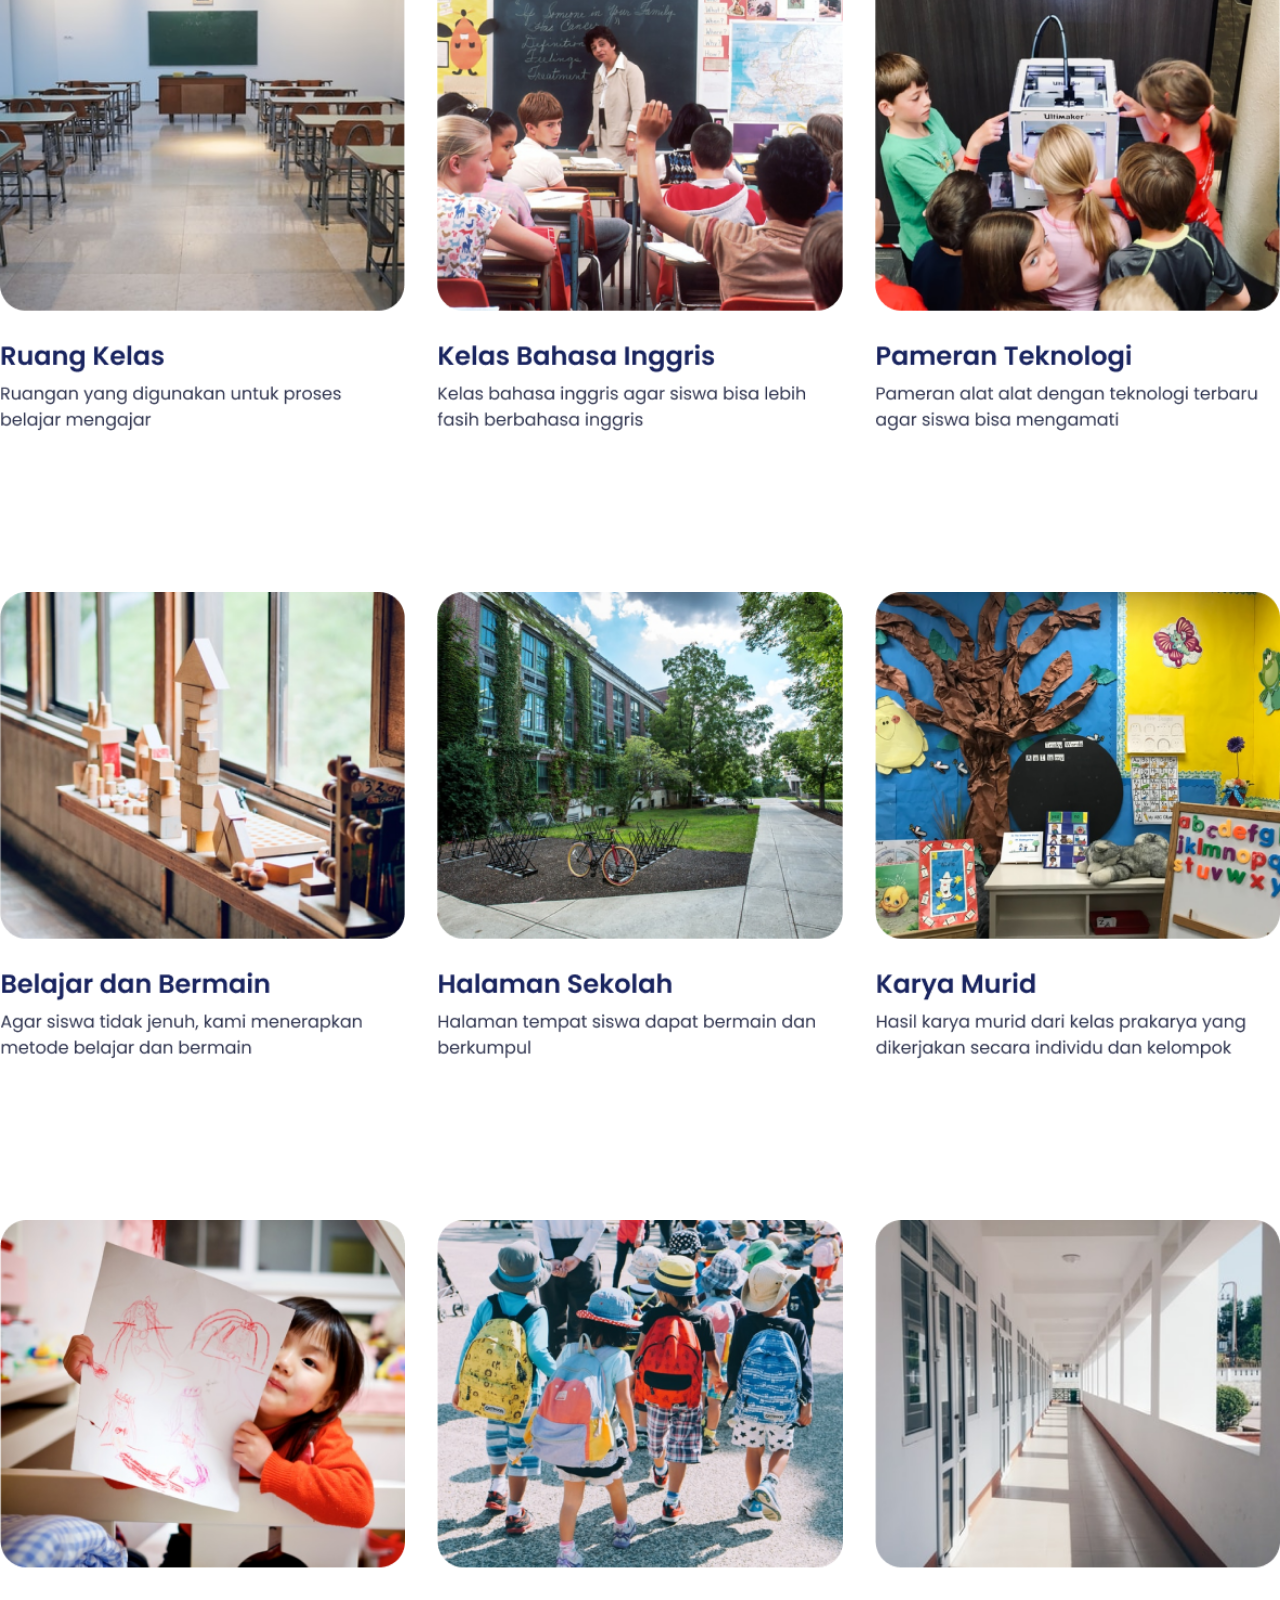
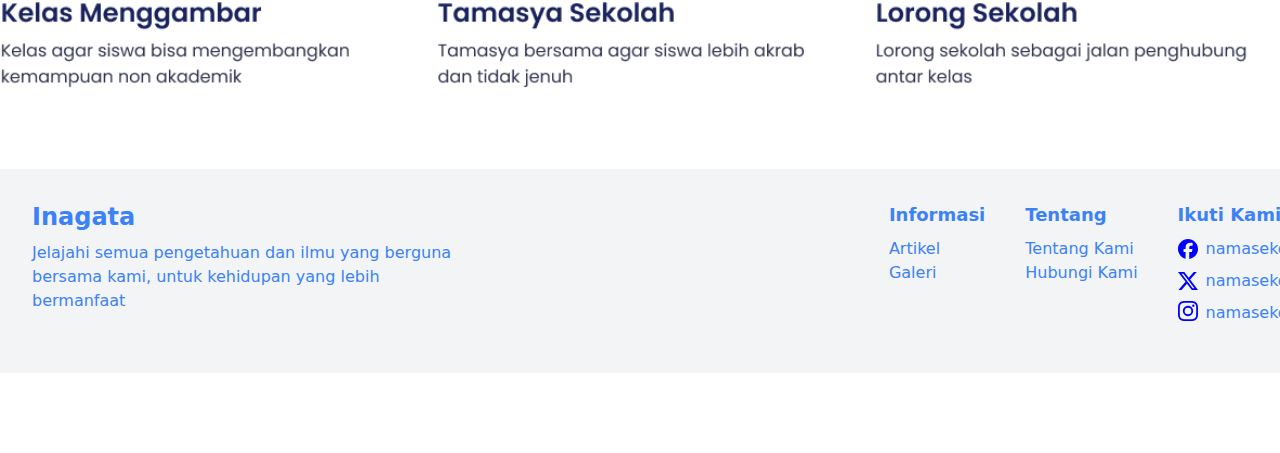
<file: galeri.html>
<!doctype html>
<html>
<head>
  <meta charset="UTF-8">
  <meta name="viewport" content="width=device-width, initial-scale=1.0">
  <link href="./output.css" rel="stylesheet">
</head>
<body>
    <!--Navbar-->
    <div class="w-full bg-gray-100 py-8" id="Navbar">
<div class="container mx-auto">
<div class="flex flex-wrap justify-between items-center ">
    <!--Bagian Kiri-->
<div class="">
<h2 class="font-bold text-black-600 text-2xl">
    Inagata
</h2>
</div>
    <!--Bagian Kiri end-->
<!--Bagian Tengah-->
<div class="">
<ul class="flex space-x-6 text-lg font-medium text-slate-800 capitalize">
    <li>
         <a href="index.html" class="hover:text-blue-600 text-blue-600">Beranda</a>
    </li>
    <li>
         <a href="about.html" class="hover:text-blue-600 ">Tentang</a>
    </li>
    <li>
         <a href="galeri.html" class="Nav-link hover:text-blue-600 ">Galeri</a>
    </li>
    <li>
         <a href="artikel.html" class="hover:text-blue-600 ">Artikel</a>
    </li>
    <li>
         <a href="kontak.html" class="hover:text-blue-600">Kontak</a>
    </li>
</ul>
<i class="bi bi-list mobile-nav-toggle"></i>
</div>
<!--Bagian Tengah end-->

<!--bagian kanan-->
<div class="">
<a href="" class="outline outline-2 outline-offset-2 rounded-2xl px-6 hover:bg-blue-600 hover:text-stone-200">PPDB</a>
</div>
<!--bagian kanan end-->
</div>
</div>
    </div>
    <!--Navbar end-->

    <!--Bagian Hero-->
    <div class=" bg-gray-100 py-16">
        <div class="container mx-auto">
            <div class="w-[90%] flex mx-auto items-center">
<!--bagian kiri-->
<div class="w-1/2">
<div class="mb-8">
    <h1 class="font-extrabold text-6xl capitalize">Galeri</h1>
</div>
<div class="mb-8">
    <p class="font-normal leading-relaxed capitalize">Beberapa dokumentasi area sekolah dan kegiatan-kegiatan yang diadakan sekolah</p>
</div>
<div class="">
    <div class="">
        
    </div>
</div>
</div>
<!--bagian kiri end-->

    <!--bagian kanan-->
    <div class="w-1/2">
       <div class=" max-w-4xl flex justify-end">
         <div class="w-120 h-[600px] rounded-xl overflow-hidden">
            <img src="public/img/navgaleri.png" alt="" class="w-full max-h-full
            object-cover ">
        </div>
       </div>
    </div>
    <!--bagian kanan end-->
            </div>
        </div>
    </div>
    <!--Bagian Hero end-->


<!--Galeri-->
<div class="w-full bg-white py-20" id="Galeri">
    <div class="container mx-auto">
        <div class="bg-white shadow-md rounded-2xl p-10">
            <h2 class="text-3xl font-bold text-center mb-8 text-blue-600">Dokumentasi Sekolah</h2>
            <div class="flex justify-around items-center">
        <div class="flex justify-between space-x-8">
            <!--Gambar 1-->
            <div class="w-1/3">
                <img src="public/img/b1.png" alt="b1" class="w-full h-auto">
            </div>
            <!--Gambar 2-->
            <div class="w-1/3">
                <img src="public/img/b2.png" alt="b2" class="w-full h-auto">
            </div>
            <!--Gambar 3-->
            <div class="w-1/3">
                <img src="public/img/b3.png" alt="b3" class="w-full h-auto">
            </div>
        </div>
    </div>
</div>

<div class="w-full bg-white py-20" id="Galeri">
    <div class="container mx-auto">
        <div class="flex justify-between space-x-8">
            <!--Gambar 4-->
            <div class="w-1/3">
                <img src="public/img/b4.png" alt="b4" class="w-full h-auto">
            </div>
            <!--Gambar 5-->
            <div class="w-1/3">
                <img src="public/img/b5.png" alt="b5" class="w-full h-auto">
            </div>
            <!--Gambar 6-->
            <div class="w-1/3">
                <img src="public/img/b6.png" alt="b6" class="w-full h-auto">
            </div>
        </div>
    </div>
</div>

<div class="w-full bg-white py-20" id="Galeri">
    <div class="container mx-auto">
        <div class="flex justify-between space-x-8">
            <!--Gambar 4-->
            <div class="w-1/3">
                <img src="public/img/b7.png" alt="b7" class="w-full h-auto">
            </div>
            <!--Gambar 5-->
            <div class="w-1/3">
                <img src="public/img/b8.png" alt="b8" class="w-full h-auto">
            </div>
            <!--Gambar 6-->
            <div class="w-1/3">
                <img src="public/img/b9.png" alt="b9" class="w-full h-auto">
            </div>
        </div>
    </div>
</div>


<div class="w-full bg-white py-20" id="Galeri">
    <div class="container mx-auto">
        <div class="flex justify-between space-x-8">
            <!--Gambar 4-->
            <div class="w-1/3">
                <img src="public/img/b10.png" alt="b10" class="w-full h-auto">
            </div>
            <!--Gambar 5-->
            <div class="w-1/3">
                <img src="public/img/b11.png" alt="b11" class="w-full h-auto">
            </div>
            <!--Gambar 6-->
            <div class="w-1/3">
                <img src="public/img/b12.png" alt="b12" class="w-full h-auto">
            </div>
        </div>
    </div>
</div>

<!--Galeri End-->

  <!--footer-->
    <footer class="bg-gray-100 text-blue-500 py-8 items-center">
        <div class="container mx-8 flex flex-col lg:flex-row">
            <!-- Bagian Kiri Footer -->
            <div class="lg:w-1/3 mb-4 lg:mb-0">
                <h2 class="text-2xl font-bold">Inagata</h2>
                <p class="mt-2">Jelajahi semua pengetahuan dan ilmu yang berguna bersama kami, untuk kehidupan yang lebih bermanfaat</p>
            </div>
            <!-- Bagian Kanan Footer -->
            <div class="lg:w-2/3 flex flex-col lg:flex-row justify-end space-y-4 lg:space-y-0 lg:space-x-10 ml-auto">
                <!-- Bagian Informasi -->
                <div>
                    <h3 class="text-lg font-bold">Informasi</h3>
                    <ul class="mt-2 mb-4">
                        <li><a href="#" class="mb-2">Artikel</a></li>
                        <li><a href="#" class="mb-2">Galeri</a></li>
                    </ul>
                </div>
                <!-- Bagian Tentang -->
                <div>
                    <h3 class="text-lg font-bold">Tentang</h3>
                    <ul class="mt-2 mb-4">
                        <li><a href="#">Tentang Kami</a></li>
                        <li><a href="#">Hubungi Kami</a></li>
                    </ul>
                </div>
                <!-- Bagian Ikuti Kami -->
                <div>
                    <h3 class="text-lg font-bold">Ikuti Kami</h3>
                    <ul class="mt-2 mb-4">
                        <li><a href="#" class="flex gap-2 items-center mb-2"><svg role="img" viewBox="0 0 24 24" xmlns="http://www.w3.org/2000/svg" width="20" height="20"><title>Facebook</title><path fill="blue" d="M9.101 23.691v-7.98H6.627v-3.667h2.474v-1.58c0-4.085 1.848-5.978 5.858-5.978.401 0 .955.042 1.468.103a8.68 8.68 0 0 1 1.141.195v3.325a8.623 8.623 0 0 0-.653-.036 26.805 26.805 0 0 0-.733-.009c-.707 0-1.259.096-1.675.309a1.686 1.686 0 0 0-.679.622c-.258.42-.374.995-.374 1.752v1.297h3.919l-.386 2.103-.287 1.564h-3.246v8.245C19.396 23.238 24 18.179 24 12.044c0-6.627-5.373-12-12-12s-12 5.373-12 12c0 5.628 3.874 10.35 9.101 11.647Z"/></svg>

namasekolah</a></li>
                       <li><a href="#" class="flex gap-2 items-center mb-2"><svg role="img" viewBox="0 0 24 24" xmlns="http://www.w3.org/2000/svg" width="20" height="20" ><title>X</title><path fill="blue" d="M18.901 1.153h3.68l-8.04 9.19L24 22.846h-7.406l-5.8-7.584-6.638 7.584H.474l8.6-9.83L0 1.154h7.594l5.243 6.932ZM17.61 20.644h2.039L6.486 3.24H4.298Z"/></svg>

namasekolah</a></li>
                        <li><a href="#" class="flex gap-2 items-start"><svg role="img" viewBox="0 0 24 24" xmlns="http://www.w3.org/2000/svg" width="20" height="20"><title>Instagram</title><path fill="blue" d="M7.0301.084c-1.2768.0602-2.1487.264-2.911.5634-.7888.3075-1.4575.72-2.1228 1.3877-.6652.6677-1.075 1.3368-1.3802 2.127-.2954.7638-.4956 1.6365-.552 2.914-.0564 1.2775-.0689 1.6882-.0626 4.947.0062 3.2586.0206 3.6671.0825 4.9473.061 1.2765.264 2.1482.5635 2.9107.308.7889.72 1.4573 1.388 2.1228.6679.6655 1.3365 1.0743 2.1285 1.38.7632.295 1.6361.4961 2.9134.552 1.2773.056 1.6884.069 4.9462.0627 3.2578-.0062 3.668-.0207 4.9478-.0814 1.28-.0607 2.147-.2652 2.9098-.5633.7889-.3086 1.4578-.72 2.1228-1.3881.665-.6682 1.0745-1.3378 1.3795-2.1284.2957-.7632.4966-1.636.552-2.9124.056-1.2809.0692-1.6898.063-4.948-.0063-3.2583-.021-3.6668-.0817-4.9465-.0607-1.2797-.264-2.1487-.5633-2.9117-.3084-.7889-.72-1.4568-1.3876-2.1228C21.2982 1.33 20.628.9208 19.8378.6165 19.074.321 18.2017.1197 16.9244.0645 15.6471.0093 15.236-.005 11.977.0014 8.718.0076 8.31.0215 7.0301.0839m.1402 21.6932c-1.17-.0509-1.8053-.2453-2.2287-.408-.5606-.216-.96-.4771-1.3819-.895-.422-.4178-.6811-.8186-.9-1.378-.1644-.4234-.3624-1.058-.4171-2.228-.0595-1.2645-.072-1.6442-.079-4.848-.007-3.2037.0053-3.583.0607-4.848.05-1.169.2456-1.805.408-2.2282.216-.5613.4762-.96.895-1.3816.4188-.4217.8184-.6814 1.3783-.9003.423-.1651 1.0575-.3614 2.227-.4171 1.2655-.06 1.6447-.072 4.848-.079 3.2033-.007 3.5835.005 4.8495.0608 1.169.0508 1.8053.2445 2.228.408.5608.216.96.4754 1.3816.895.4217.4194.6816.8176.9005 1.3787.1653.4217.3617 1.056.4169 2.2263.0602 1.2655.0739 1.645.0796 4.848.0058 3.203-.0055 3.5834-.061 4.848-.051 1.17-.245 1.8055-.408 2.2294-.216.5604-.4763.96-.8954 1.3814-.419.4215-.8181.6811-1.3783.9-.4224.1649-1.0577.3617-2.2262.4174-1.2656.0595-1.6448.072-4.8493.079-3.2045.007-3.5825-.006-4.848-.0608M16.953 5.5864A1.44 1.44 0 1 0 18.39 4.144a1.44 1.44 0 0 0-1.437 1.4424M5.8385 12.012c.0067 3.4032 2.7706 6.1557 6.173 6.1493 3.4026-.0065 6.157-2.7701 6.1506-6.1733-.0065-3.4032-2.771-6.1565-6.174-6.1498-3.403.0067-6.156 2.771-6.1496 6.1738M8 12.0077a4 4 0 1 1 4.008 3.9921A3.9996 3.9996 0 0 1 8 12.0077"/></svg>

namasekolah</a></li>
                    </ul>
                </div>
            </div>
        </div>
    </footer>
    <!-- End of Footer -->

</body>
</html>
</file>
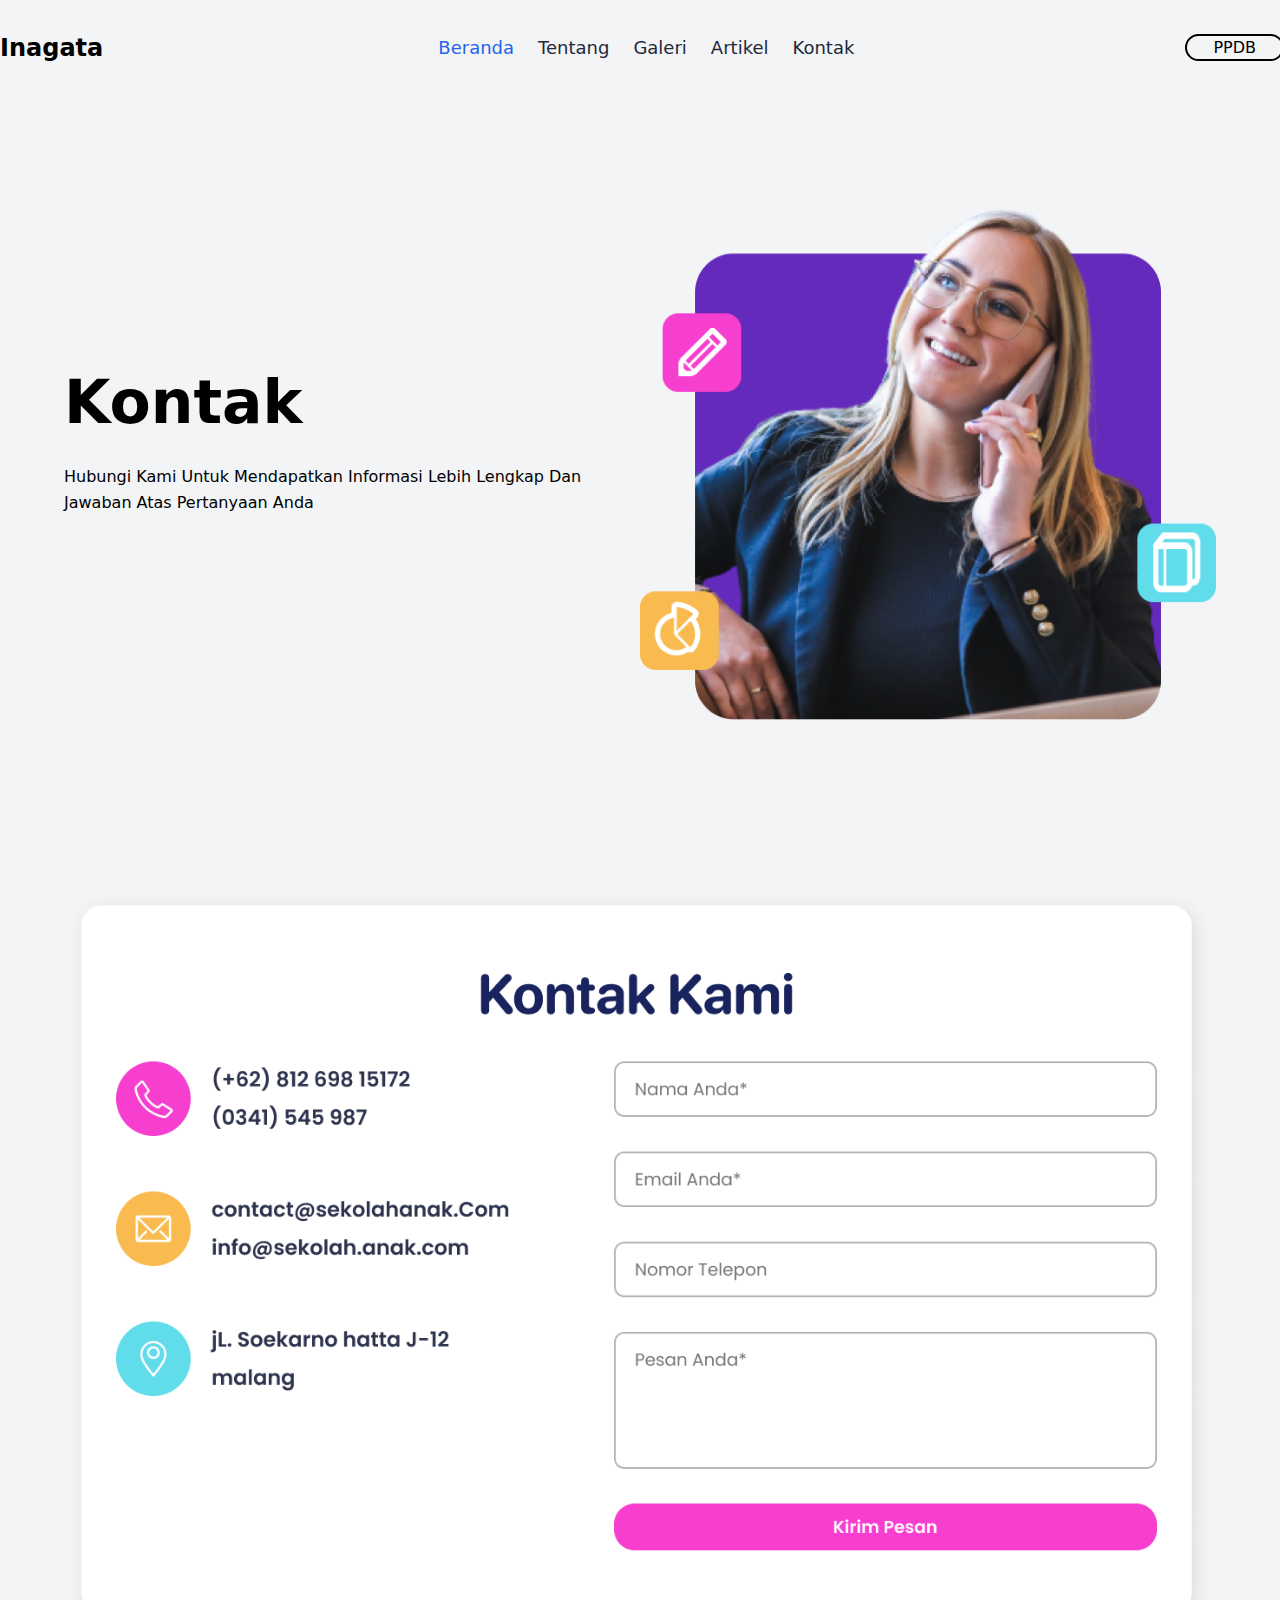
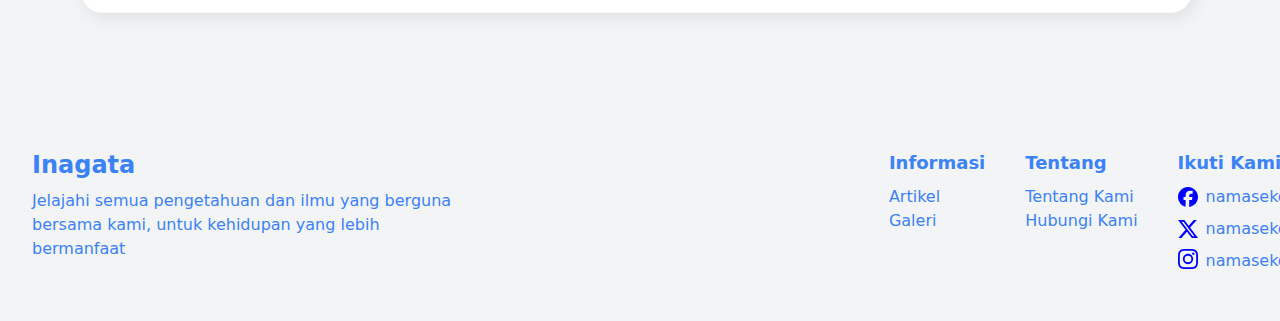
<file: kontak.html>
<!doctype html>
<html>
<head>
  <meta charset="UTF-8">
  <meta name="viewport" content="width=device-width, initial-scale=1.0">
  <link href="./output.css" rel="stylesheet">
</head>
<body>
    <!--Navbar-->
    <div class="w-full bg-gray-100 py-8" id="Navbar">
<div class="container mx-auto">
<div class="flex flex-wrap justify-between items-center ">
    <!--Bagian Kiri-->
<div class="">
<h2 class="font-bold text-black-600 text-2xl">
    Inagata
</h2>
</div>
    <!--Bagian Kiri end-->
<!--Bagian Tengah-->
<div class="">
<ul class="flex space-x-6 text-lg font-medium text-slate-800 capitalize">
    <li>
         <a href="index.html" class="hover:text-blue-600 text-blue-600">Beranda</a>
    </li>
    <li>
         <a href="about.html" class="hover:text-blue-600 ">Tentang</a>
    </li>
    <li>
         <a href="galeri.html" class="Nav-link hover:text-blue-600 ">Galeri</a>
    </li>
    <li>
         <a href="artikel.html" class="hover:text-blue-600 ">Artikel</a>
    </li>
    <li>
         <a href="kontak.html" class="hover:text-blue-600">Kontak</a>
    </li>
</ul>
<i class="bi bi-list mobile-nav-toggle"></i>
</div>
<!--Bagian Tengah end-->

<!--bagian kanan-->
<div class="">
<a href="" class="outline outline-2 outline-offset-2 rounded-2xl px-6 hover:bg-blue-600 hover:text-stone-200">PPDB</a>
</div>
<!--bagian kanan end-->
</div>
</div>
    </div>
    <!--Navbar end-->

    <!--Bagian Hero-->
    <div class=" bg-gray-100 py-16">
        <div class="container mx-auto">
            <div class="w-[90%] flex mx-auto items-center">
<!--bagian kiri-->
<div class="w-1/2">
<div class="mb-8">
    <h1 class="font-extrabold text-6xl capitalize">Kontak</h1>
</div>
<div class="mb-8">
    <p class="font-normal leading-relaxed capitalize">Hubungi kami untuk mendapatkan informasi lebih lengkap dan jawaban atas pertanyaan anda</p>
</div>
<div class="">
    <div class="">
        
    </div>
</div>
</div>
<!--bagian kiri end-->

    <!--bagian kanan-->
    <div class="w-1/2">
       <div class=" max-w-4xl flex justify-end">
         <div class="w-120 h-[600px] rounded-xl overflow-hidden">
            <img src="public/img/navkontak.png" alt="" class="w-full max-h-full
            object-cover ">
        </div>
       </div>
    </div>
    <!--bagian kanan end-->
            </div>
        </div>
    </div>
    <!--Bagian Hero end-->



<!--form-->
<div class=" bg-gray-100 py-16">
    <div class="container mx-auto">
        <div class="w-[90%] flex mx-auto items-center">
<img src="public/img/form.png" alt="nav" class="mx-auto mb-4 h-full w-full ">

        </div>
    </div>
</div>
<!--form end-->



  <!--footer-->
    <footer class="bg-gray-100 text-blue-500 py-8 items-center">
        <div class="container mx-8 flex flex-col lg:flex-row">
            <!-- Bagian Kiri Footer -->
            <div class="lg:w-1/3 mb-4 lg:mb-0">
                <h2 class="text-2xl font-bold">Inagata</h2>
                <p class="mt-2">Jelajahi semua pengetahuan dan ilmu yang berguna bersama kami, untuk kehidupan yang lebih bermanfaat</p>
            </div>
            <!-- Bagian Kanan Footer -->
            <div class="lg:w-2/3 flex flex-col lg:flex-row justify-end space-y-4 lg:space-y-0 lg:space-x-10 ml-auto">
                <!-- Bagian Informasi -->
                <div>
                    <h3 class="text-lg font-bold">Informasi</h3>
                    <ul class="mt-2 mb-4">
                        <li><a href="#" class="mb-2">Artikel</a></li>
                        <li><a href="#" class="mb-2">Galeri</a></li>
                    </ul>
                </div>
                <!-- Bagian Tentang -->
                <div>
                    <h3 class="text-lg font-bold">Tentang</h3>
                    <ul class="mt-2 mb-4">
                        <li><a href="#">Tentang Kami</a></li>
                        <li><a href="#">Hubungi Kami</a></li>
                    </ul>
                </div>
                <!-- Bagian Ikuti Kami -->
                <div>
                    <h3 class="text-lg font-bold">Ikuti Kami</h3>
                    <ul class="mt-2 mb-4">
                        <li><a href="#" class="flex gap-2 items-center mb-2"><svg role="img" viewBox="0 0 24 24" xmlns="http://www.w3.org/2000/svg" width="20" height="20"><title>Facebook</title><path fill="blue" d="M9.101 23.691v-7.98H6.627v-3.667h2.474v-1.58c0-4.085 1.848-5.978 5.858-5.978.401 0 .955.042 1.468.103a8.68 8.68 0 0 1 1.141.195v3.325a8.623 8.623 0 0 0-.653-.036 26.805 26.805 0 0 0-.733-.009c-.707 0-1.259.096-1.675.309a1.686 1.686 0 0 0-.679.622c-.258.42-.374.995-.374 1.752v1.297h3.919l-.386 2.103-.287 1.564h-3.246v8.245C19.396 23.238 24 18.179 24 12.044c0-6.627-5.373-12-12-12s-12 5.373-12 12c0 5.628 3.874 10.35 9.101 11.647Z"/></svg>

namasekolah</a></li>
                       <li><a href="#" class="flex gap-2 items-center mb-2"><svg role="img" viewBox="0 0 24 24" xmlns="http://www.w3.org/2000/svg" width="20" height="20" ><title>X</title><path fill="blue" d="M18.901 1.153h3.68l-8.04 9.19L24 22.846h-7.406l-5.8-7.584-6.638 7.584H.474l8.6-9.83L0 1.154h7.594l5.243 6.932ZM17.61 20.644h2.039L6.486 3.24H4.298Z"/></svg>

namasekolah</a></li>
                        <li><a href="#" class="flex gap-2 items-start"><svg role="img" viewBox="0 0 24 24" xmlns="http://www.w3.org/2000/svg" width="20" height="20"><title>Instagram</title><path fill="blue" d="M7.0301.084c-1.2768.0602-2.1487.264-2.911.5634-.7888.3075-1.4575.72-2.1228 1.3877-.6652.6677-1.075 1.3368-1.3802 2.127-.2954.7638-.4956 1.6365-.552 2.914-.0564 1.2775-.0689 1.6882-.0626 4.947.0062 3.2586.0206 3.6671.0825 4.9473.061 1.2765.264 2.1482.5635 2.9107.308.7889.72 1.4573 1.388 2.1228.6679.6655 1.3365 1.0743 2.1285 1.38.7632.295 1.6361.4961 2.9134.552 1.2773.056 1.6884.069 4.9462.0627 3.2578-.0062 3.668-.0207 4.9478-.0814 1.28-.0607 2.147-.2652 2.9098-.5633.7889-.3086 1.4578-.72 2.1228-1.3881.665-.6682 1.0745-1.3378 1.3795-2.1284.2957-.7632.4966-1.636.552-2.9124.056-1.2809.0692-1.6898.063-4.948-.0063-3.2583-.021-3.6668-.0817-4.9465-.0607-1.2797-.264-2.1487-.5633-2.9117-.3084-.7889-.72-1.4568-1.3876-2.1228C21.2982 1.33 20.628.9208 19.8378.6165 19.074.321 18.2017.1197 16.9244.0645 15.6471.0093 15.236-.005 11.977.0014 8.718.0076 8.31.0215 7.0301.0839m.1402 21.6932c-1.17-.0509-1.8053-.2453-2.2287-.408-.5606-.216-.96-.4771-1.3819-.895-.422-.4178-.6811-.8186-.9-1.378-.1644-.4234-.3624-1.058-.4171-2.228-.0595-1.2645-.072-1.6442-.079-4.848-.007-3.2037.0053-3.583.0607-4.848.05-1.169.2456-1.805.408-2.2282.216-.5613.4762-.96.895-1.3816.4188-.4217.8184-.6814 1.3783-.9003.423-.1651 1.0575-.3614 2.227-.4171 1.2655-.06 1.6447-.072 4.848-.079 3.2033-.007 3.5835.005 4.8495.0608 1.169.0508 1.8053.2445 2.228.408.5608.216.96.4754 1.3816.895.4217.4194.6816.8176.9005 1.3787.1653.4217.3617 1.056.4169 2.2263.0602 1.2655.0739 1.645.0796 4.848.0058 3.203-.0055 3.5834-.061 4.848-.051 1.17-.245 1.8055-.408 2.2294-.216.5604-.4763.96-.8954 1.3814-.419.4215-.8181.6811-1.3783.9-.4224.1649-1.0577.3617-2.2262.4174-1.2656.0595-1.6448.072-4.8493.079-3.2045.007-3.5825-.006-4.848-.0608M16.953 5.5864A1.44 1.44 0 1 0 18.39 4.144a1.44 1.44 0 0 0-1.437 1.4424M5.8385 12.012c.0067 3.4032 2.7706 6.1557 6.173 6.1493 3.4026-.0065 6.157-2.7701 6.1506-6.1733-.0065-3.4032-2.771-6.1565-6.174-6.1498-3.403.0067-6.156 2.771-6.1496 6.1738M8 12.0077a4 4 0 1 1 4.008 3.9921A3.9996 3.9996 0 0 1 8 12.0077"/></svg>

namasekolah</a></li>
                    </ul>
                </div>
            </div>
        </div>
    </footer>
    <!-- End of Footer -->

</body>
</html>
</file>
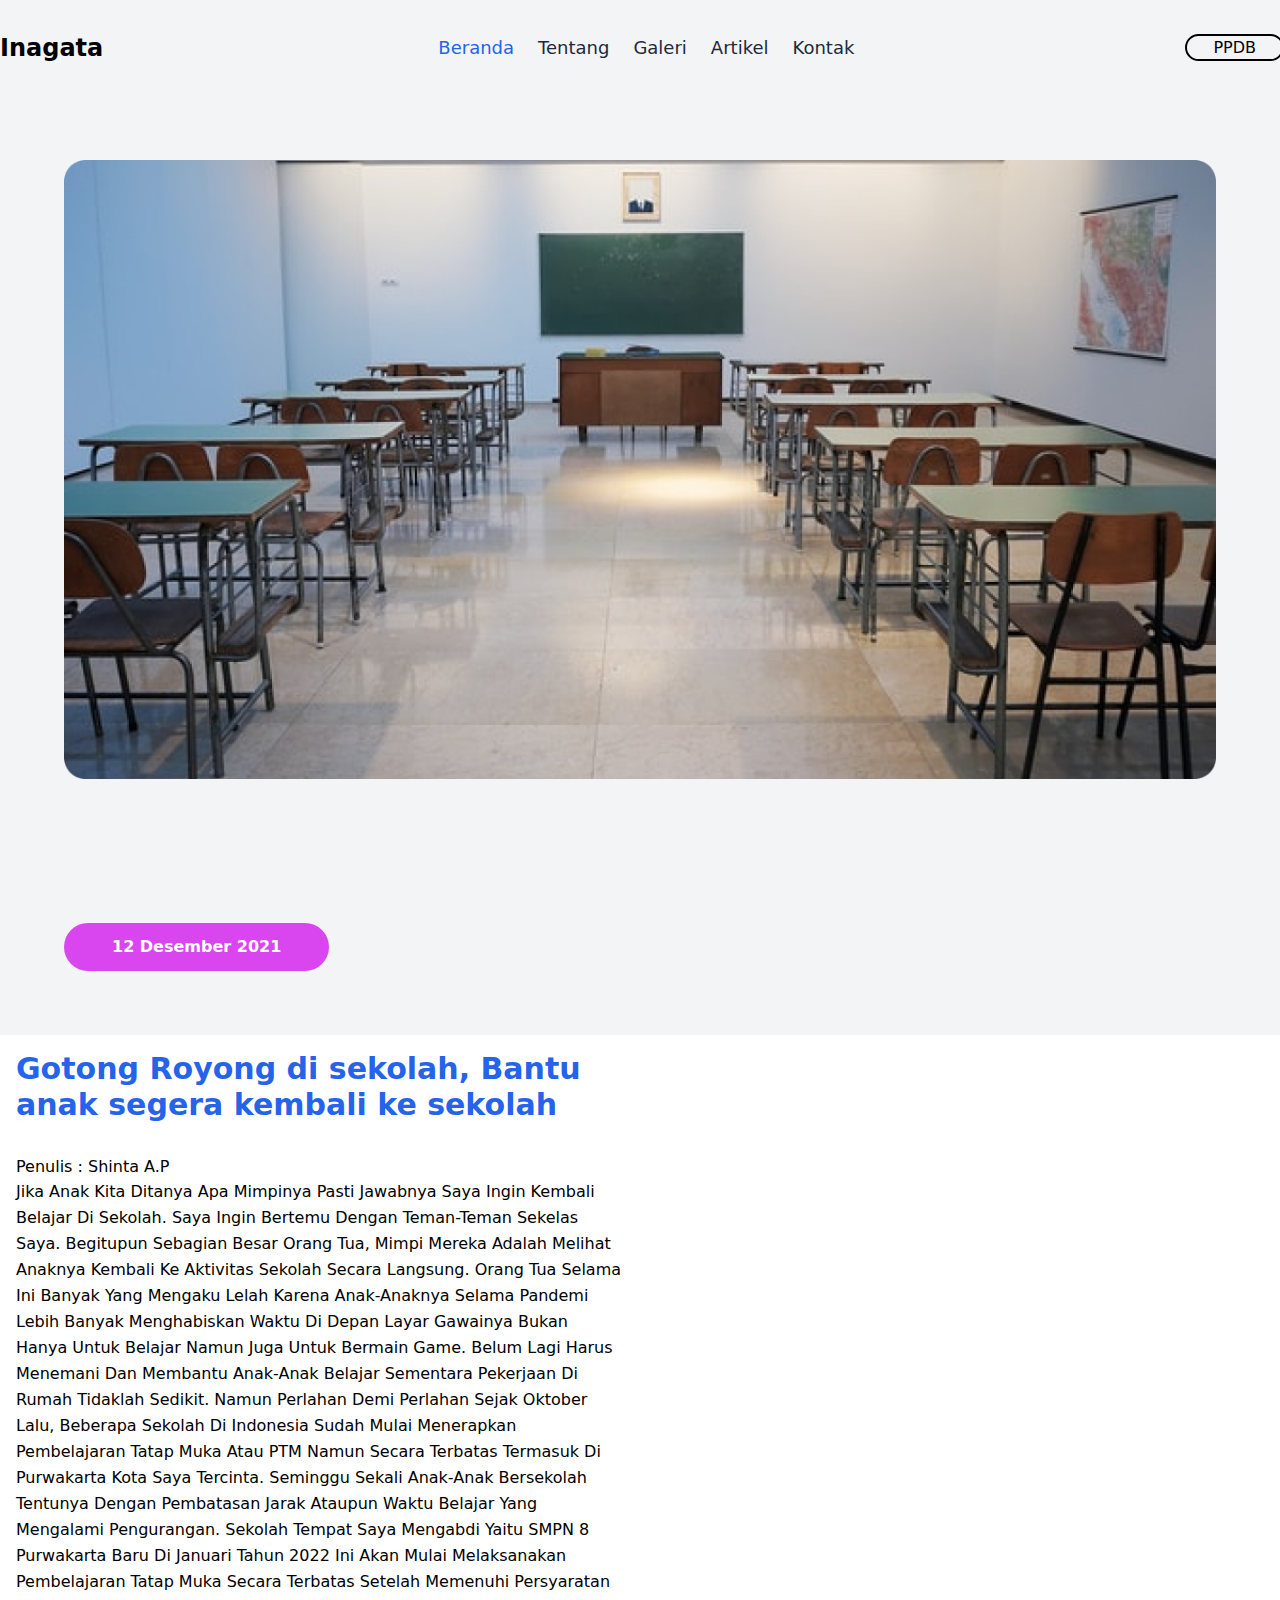
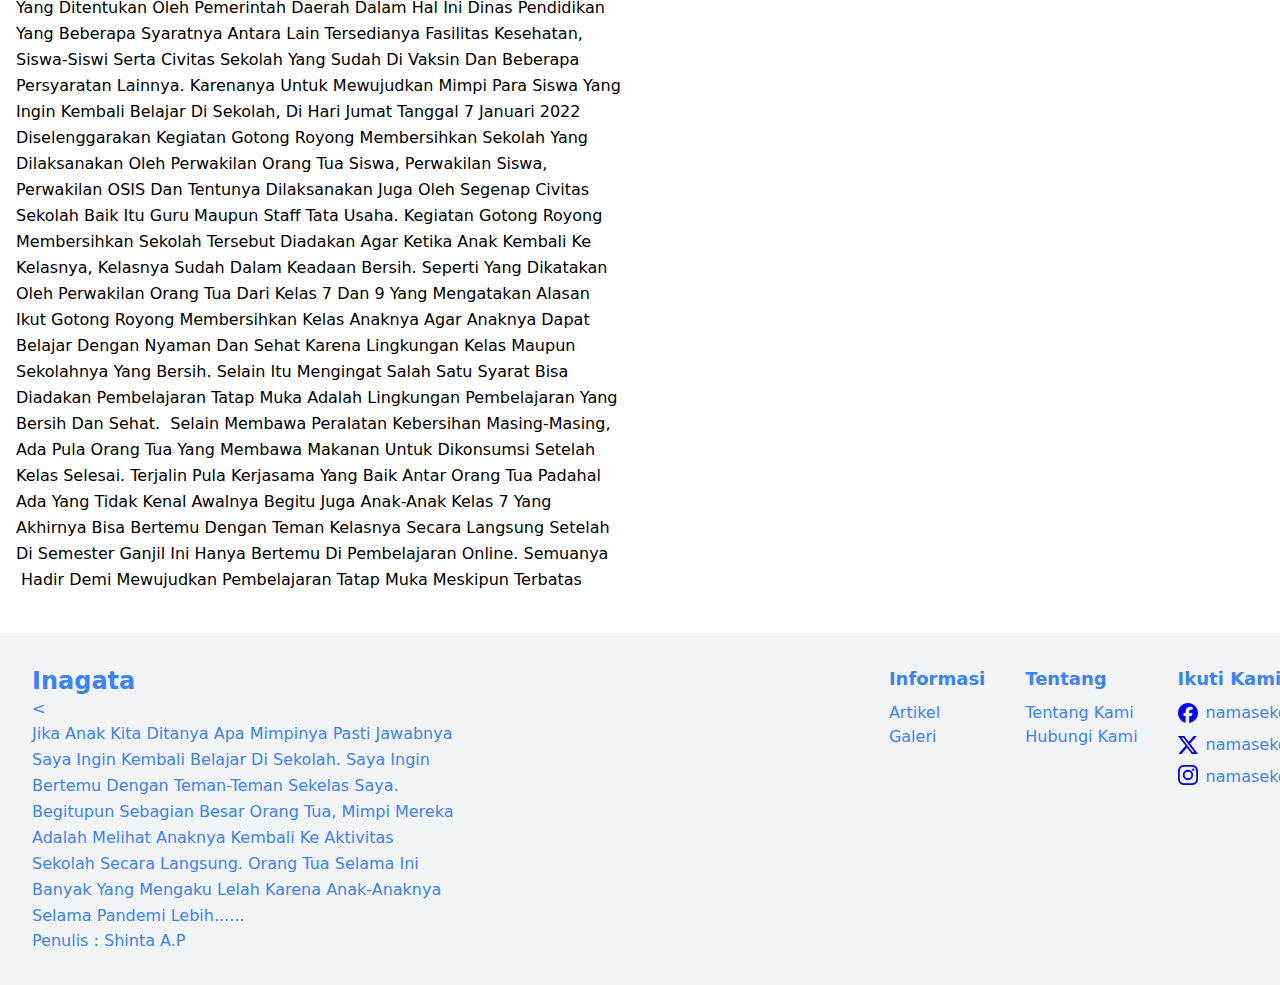
<file: selengkapnya.html>
<!doctype html>
<html>
<head>
  <meta charset="UTF-8">
  <meta name="viewport" content="width=device-width, initial-scale=1.0">
  <link href="./output.css" rel="stylesheet">
</head>
<body>
    <!--Navbar-->
    <div class="w-full bg-gray-100 py-8" id="Navbar">
<div class="container mx-auto">
<div class="flex flex-wrap justify-between items-center ">
    <!--Bagian Kiri-->
<div class="">
<h2 class="font-bold text-black-600 text-2xl">
    Inagata
</h2>
</div>
    <!--Bagian Kiri end-->
<!--Bagian Tengah-->
<div class="">
<ul class="flex space-x-6 text-lg font-medium text-slate-800 capitalize">
    <li>
         <a href="index.html" class="hover:text-blue-600 text-blue-600">Beranda</a>
    </li>
    <li>
         <a href="about.html" class="hover:text-blue-600 ">Tentang</a>
    </li>
    <li>
         <a href="galeri.html" class="Nav-link hover:text-blue-600 ">Galeri</a>
    </li>
    <li>
         <a href="artikel.html" class="hover:text-blue-600 ">Artikel</a>
    </li>
    <li>
         <a href="kontak.html" class="hover:text-blue-600">Kontak</a>
    </li>
</ul>
<i class="bi bi-list mobile-nav-toggle"></i>
</div>
<!--Bagian Tengah end-->

<!--bagian kanan-->
<div class="">
<a href="" class="outline outline-2 outline-offset-2 rounded-2xl px-6 hover:bg-blue-600 hover:text-stone-200">PPDB</a>
</div>
<!--bagian kanan end-->
</div>
</div>
    </div>
    <!--Navbar end-->

    <!--Bagian Hero-->
    <div class=" bg-gray-100 py-16">
        <div class="container mx-auto">
            <div class="w-[90%] flex mx-auto items-center">
<img src="public/img/selengkapnya.png" alt="nav" class="mx-auto mb-4 h-full w-full ">

            </div>
        </div>
    </div>
    <!--Bagian Hero end-->
   
    <!--Bagian tengah-->
    <div class=" bg-gray-100 py-16">
        <div class="container mx-auto">
            <div class="w-[90%] flex mx-auto items-center">
                <a href="selengkapnya.html" class="py-3 px-12 bg-fuchsia-500 text-white font-semibold rounded-full
         hover:bg-white hover:text-fuchsia-500 transition-all duration-500">12 Desember 2021</a>
         
        
            </div>
        </div>
    </div>
    <!--Bagian tengah end-->
    <div class="text-left w-1/2 p-4 col-lg-5">
        <h2 class="text-3xl font-bold text-left mb-8 text-blue-600">Gotong Royong di sekolah, Bantu anak segera kembali ke sekolah</h2>
        <p>Penulis : Shinta A.P</p>
        <p class="font-normal leading-relaxed capitalize">Jika anak kita ditanya apa mimpinya pasti jawabnya saya ingin kembali belajar di sekolah. Saya ingin bertemu dengan teman-teman sekelas saya. begitupun sebagian besar orang tua, mimpi mereka adalah melihat anaknya kembali ke aktivitas sekolah secara langsung. Orang tua selama ini banyak yang mengaku lelah karena anak-anaknya selama pandemi lebih banyak menghabiskan waktu di depan layar gawainya bukan hanya untuk belajar namun juga untuk bermain game. Belum lagi harus menemani dan membantu anak-anak belajar sementara pekerjaan di rumah tidaklah sedikit.

            Namun perlahan demi perlahan sejak Oktober lalu, beberapa sekolah di Indonesia sudah mulai menerapkan Pembelajaran Tatap Muka atau PTM namun secara terbatas termasuk di Purwakarta kota saya tercinta. Seminggu sekali anak-anak bersekolah tentunya dengan pembatasan jarak ataupun waktu belajar yang mengalami pengurangan.
            
            Sekolah tempat saya mengabdi yaitu SMPN 8 Purwakarta baru di Januari tahun 2022 ini akan mulai melaksanakan pembelajaran tatap muka secara terbatas setelah memenuhi persyaratan yang ditentukan oleh Pemerintah Daerah dalam hal ini Dinas Pendidikan yang beberapa syaratnya antara lain tersedianya fasilitas kesehatan, siswa-siswi serta civitas sekolah yang sudah di vaksin dan beberapa persyaratan lainnya.
            
            Karenanya untuk mewujudkan mimpi para siswa yang ingin kembali belajar di sekolah, di hari Jumat tanggal 7 Januari 2022 diselenggarakan kegiatan gotong royong membersihkan sekolah yang dilaksanakan oleh perwakilan orang tua siswa, perwakilan siswa, perwakilan OSIS dan tentunya dilaksanakan juga oleh segenap civitas sekolah baik itu Guru maupun Staff Tata Usaha.
            
            Kegiatan gotong royong membersihkan sekolah tersebut diadakan agar ketika anak kembali ke kelasnya, kelasnya sudah dalam keadaan bersih. Seperti yang dikatakan oleh perwakilan orang tua dari kelas 7 dan 9 yang mengatakan alasan ikut gotong royong membersihkan kelas anaknya agar anaknya dapat belajar dengan nyaman dan sehat karena lingkungan kelas maupun sekolahnya yang bersih. Selain itu mengingat salah satu syarat bisa diadakan pembelajaran tatap muka adalah lingkungan pembelajaran yang bersih dan sehat. 
            
            Selain membawa peralatan kebersihan masing-masing, ada pula orang tua yang membawa makanan untuk dikonsumsi setelah kelas selesai. Terjalin pula kerjasama yang baik antar orang tua padahal ada yang tidak kenal awalnya begitu juga anak-anak kelas 7 yang akhirnya bisa bertemu dengan teman kelasnya secara langsung setelah di semester ganjil ini hanya bertemu di pembelajaran online. Semuanya  hadir demi mewujudkan pembelajaran tatap muka meskipun terbatas</p>
       
        <br>
        </div>

        

  <!--footer-->
  <ul></ul><footer class="bg-gray-100 text-blue-500 py-8 items-center">
        <div class="container mx-8 flex flex-col lg:flex-row">
            <!-- Bagian Kiri Footer -->
            <div class="lg:w-1/3 mb-4 lg:mb-0">
                <h2 class="text-2xl font-bold">Inagata</h2>
                <<p class="font-normal leading-relaxed capitalize">Jika anak kita ditanya apa mimpinya pasti jawabnya saya ingin kembali belajar di sekolah. Saya ingin bertemu dengan teman-teman sekelas saya. begitupun sebagian besar orang tua, mimpi mereka adalah melihat anaknya kembali ke aktivitas sekolah secara langsung. Orang tua selama ini banyak yang mengaku lelah karena anak-anaknya selama pandemi lebih......</p>
                <p>Penulis : Shinta A.P</p>
            </div>
            </ul>
            <div>
                <div>
                    
                </div>
            </div>
            <!-- Bagian Kanan Footer -->
            <div class="lg:w-2/3 flex flex-col lg:flex-row justify-end space-y-4 lg:space-y-0 lg:space-x-10 ml-auto">
                <!-- Bagian Informasi -->
                <div>
                    <h3 class="text-lg font-bold">Informasi</h3>
                    <ul class="mt-2 mb-4">
                        <li><a href="#" class="mb-2">Artikel</a></li>
                        <li><a href="#" class="mb-2">Galeri</a></li>
                    </ul>
                </div>
                <!-- Bagian Tentang -->
                <div>
                    <h3 class="text-lg font-bold">Tentang</h3>
                    <ul class="mt-2 mb-4">
                        <li><a href="#">Tentang Kami</a></li>
                        <li><a href="#">Hubungi Kami</a></li>
                    </ul>
                </div>
                <!-- Bagian Ikuti Kami -->
                <div>
                    <h3 class="text-lg font-bold">Ikuti Kami</h3>
                    <ul class="mt-2 mb-4">
                        <li><a href="#" class="flex gap-2 items-center mb-2"><svg role="img" viewBox="0 0 24 24" xmlns="http://www.w3.org/2000/svg" width="20" height="20"><title>Facebook</title><path fill="blue" d="M9.101 23.691v-7.98H6.627v-3.667h2.474v-1.58c0-4.085 1.848-5.978 5.858-5.978.401 0 .955.042 1.468.103a8.68 8.68 0 0 1 1.141.195v3.325a8.623 8.623 0 0 0-.653-.036 26.805 26.805 0 0 0-.733-.009c-.707 0-1.259.096-1.675.309a1.686 1.686 0 0 0-.679.622c-.258.42-.374.995-.374 1.752v1.297h3.919l-.386 2.103-.287 1.564h-3.246v8.245C19.396 23.238 24 18.179 24 12.044c0-6.627-5.373-12-12-12s-12 5.373-12 12c0 5.628 3.874 10.35 9.101 11.647Z"/></svg>

namasekolah</a></li>
                       <li><a href="#" class="flex gap-2 items-center mb-2"><svg role="img" viewBox="0 0 24 24" xmlns="http://www.w3.org/2000/svg" width="20" height="20" ><title>X</title><path fill="blue" d="M18.901 1.153h3.68l-8.04 9.19L24 22.846h-7.406l-5.8-7.584-6.638 7.584H.474l8.6-9.83L0 1.154h7.594l5.243 6.932ZM17.61 20.644h2.039L6.486 3.24H4.298Z"/></svg>

namasekolah</a></li>
                        <li><a href="#" class="flex gap-2 items-start"><svg role="img" viewBox="0 0 24 24" xmlns="http://www.w3.org/2000/svg" width="20" height="20"><title>Instagram</title><path fill="blue" d="M7.0301.084c-1.2768.0602-2.1487.264-2.911.5634-.7888.3075-1.4575.72-2.1228 1.3877-.6652.6677-1.075 1.3368-1.3802 2.127-.2954.7638-.4956 1.6365-.552 2.914-.0564 1.2775-.0689 1.6882-.0626 4.947.0062 3.2586.0206 3.6671.0825 4.9473.061 1.2765.264 2.1482.5635 2.9107.308.7889.72 1.4573 1.388 2.1228.6679.6655 1.3365 1.0743 2.1285 1.38.7632.295 1.6361.4961 2.9134.552 1.2773.056 1.6884.069 4.9462.0627 3.2578-.0062 3.668-.0207 4.9478-.0814 1.28-.0607 2.147-.2652 2.9098-.5633.7889-.3086 1.4578-.72 2.1228-1.3881.665-.6682 1.0745-1.3378 1.3795-2.1284.2957-.7632.4966-1.636.552-2.9124.056-1.2809.0692-1.6898.063-4.948-.0063-3.2583-.021-3.6668-.0817-4.9465-.0607-1.2797-.264-2.1487-.5633-2.9117-.3084-.7889-.72-1.4568-1.3876-2.1228C21.2982 1.33 20.628.9208 19.8378.6165 19.074.321 18.2017.1197 16.9244.0645 15.6471.0093 15.236-.005 11.977.0014 8.718.0076 8.31.0215 7.0301.0839m.1402 21.6932c-1.17-.0509-1.8053-.2453-2.2287-.408-.5606-.216-.96-.4771-1.3819-.895-.422-.4178-.6811-.8186-.9-1.378-.1644-.4234-.3624-1.058-.4171-2.228-.0595-1.2645-.072-1.6442-.079-4.848-.007-3.2037.0053-3.583.0607-4.848.05-1.169.2456-1.805.408-2.2282.216-.5613.4762-.96.895-1.3816.4188-.4217.8184-.6814 1.3783-.9003.423-.1651 1.0575-.3614 2.227-.4171 1.2655-.06 1.6447-.072 4.848-.079 3.2033-.007 3.5835.005 4.8495.0608 1.169.0508 1.8053.2445 2.228.408.5608.216.96.4754 1.3816.895.4217.4194.6816.8176.9005 1.3787.1653.4217.3617 1.056.4169 2.2263.0602 1.2655.0739 1.645.0796 4.848.0058 3.203-.0055 3.5834-.061 4.848-.051 1.17-.245 1.8055-.408 2.2294-.216.5604-.4763.96-.8954 1.3814-.419.4215-.8181.6811-1.3783.9-.4224.1649-1.0577.3617-2.2262.4174-1.2656.0595-1.6448.072-4.8493.079-3.2045.007-3.5825-.006-4.848-.0608M16.953 5.5864A1.44 1.44 0 1 0 18.39 4.144a1.44 1.44 0 0 0-1.437 1.4424M5.8385 12.012c.0067 3.4032 2.7706 6.1557 6.173 6.1493 3.4026-.0065 6.157-2.7701 6.1506-6.1733-.0065-3.4032-2.771-6.1565-6.174-6.1498-3.403.0067-6.156 2.771-6.1496 6.1738M8 12.0077a4 4 0 1 1 4.008 3.9921A3.9996 3.9996 0 0 1 8 12.0077"/></svg>

namasekolah</a></li>
                    </ul>
                </div>
            </div>
        </div>
    </footer>
    <!-- End of Footer -->

</body>
</html>
</file>
<file: output.css>
/*
! tailwindcss v3.4.4 | MIT License | https://tailwindcss.com
*/

/*
1. Prevent padding and border from affecting element width. (https://github.com/mozdevs/cssremedy/issues/4)
2. Allow adding a border to an element by just adding a border-width. (https://github.com/tailwindcss/tailwindcss/pull/116)
*/

*,
::before,
::after {
  box-sizing: border-box;
  /* 1 */
  border-width: 0;
  /* 2 */
  border-style: solid;
  /* 2 */
  border-color: #e5e7eb;
  /* 2 */
}

::before,
::after {
  --tw-content: '';
}

/*
1. Use a consistent sensible line-height in all browsers.
2. Prevent adjustments of font size after orientation changes in iOS.
3. Use a more readable tab size.
4. Use the user's configured `sans` font-family by default.
5. Use the user's configured `sans` font-feature-settings by default.
6. Use the user's configured `sans` font-variation-settings by default.
7. Disable tap highlights on iOS
*/

html,
:host {
  line-height: 1.5;
  /* 1 */
  -webkit-text-size-adjust: 100%;
  /* 2 */
  -moz-tab-size: 4;
  /* 3 */
  -o-tab-size: 4;
     tab-size: 4;
  /* 3 */
  font-family: ui-sans-serif, system-ui, sans-serif, "Apple Color Emoji", "Segoe UI Emoji", "Segoe UI Symbol", "Noto Color Emoji";
  /* 4 */
  font-feature-settings: normal;
  /* 5 */
  font-variation-settings: normal;
  /* 6 */
  -webkit-tap-highlight-color: transparent;
  /* 7 */
}


/*
1. Remove the margin in all browsers.
2. Inherit line-height from `html` so users can set them as a class directly on the `html` element.
*/

body {
  margin: 0;
  /* 1 */
  line-height: inherit;
  /* 2 */
}

/*
1. Add the correct height in Firefox.
2. Correct the inheritance of border color in Firefox. (https://bugzilla.mozilla.org/show_bug.cgi?id=190655)
3. Ensure horizontal rules are visible by default.
*/

hr {
  height: 0;
  /* 1 */
  color: inherit;
  /* 2 */
  border-top-width: 1px;
  /* 3 */
}

/*
Add the correct text decoration in Chrome, Edge, and Safari.
*/

abbr:where([title]) {
  -webkit-text-decoration: underline dotted;
          text-decoration: underline dotted;
}

/*
Remove the default font size and weight for headings.
*/

h1,
h2,
h3,
h4,
h5,
h6 {
  font-size: inherit;
  font-weight: inherit;
}

/*
Reset links to optimize for opt-in styling instead of opt-out.
*/

a {
  color: inherit;
  text-decoration: inherit;
}

/*
Add the correct font weight in Edge and Safari.
*/

b,
strong {
  font-weight: bolder;
}

/*
1. Use the user's configured `mono` font-family by default.
2. Use the user's configured `mono` font-feature-settings by default.
3. Use the user's configured `mono` font-variation-settings by default.
4. Correct the odd `em` font sizing in all browsers.
*/

code,
kbd,
samp,
pre {
  font-family: ui-monospace, SFMono-Regular, Menlo, Monaco, Consolas, "Liberation Mono", "Courier New", monospace;
  /* 1 */
  font-feature-settings: normal;
  /* 2 */
  font-variation-settings: normal;
  /* 3 */
  font-size: 1em;
  /* 4 */
}

/*
Add the correct font size in all browsers.
*/

small {
  font-size: 80%;
}

/*
Prevent `sub` and `sup` elements from affecting the line height in all browsers.
*/

sub,
sup {
  font-size: 75%;
  line-height: 0;
  position: relative;
  vertical-align: baseline;
}

sub {
  bottom: -0.25em;
}

sup {
  top: -0.5em;
}

/*
1. Remove text indentation from table contents in Chrome and Safari. (https://bugs.chromium.org/p/chromium/issues/detail?id=999088, https://bugs.webkit.org/show_bug.cgi?id=201297)
2. Correct table border color inheritance in all Chrome and Safari. (https://bugs.chromium.org/p/chromium/issues/detail?id=935729, https://bugs.webkit.org/show_bug.cgi?id=195016)
3. Remove gaps between table borders by default.
*/

table {
  text-indent: 0;
  /* 1 */
  border-color: inherit;
  /* 2 */
  border-collapse: collapse;
  /* 3 */
}

/*
1. Change the font styles in all browsers.
2. Remove the margin in Firefox and Safari.
3. Remove default padding in all browsers.
*/

button,
input,
optgroup,
select,
textarea {
  font-family: inherit;
  /* 1 */
  font-feature-settings: inherit;
  /* 1 */
  font-variation-settings: inherit;
  /* 1 */
  font-size: 100%;
  /* 1 */
  font-weight: inherit;
  /* 1 */
  line-height: inherit;
  /* 1 */
  letter-spacing: inherit;
  /* 1 */
  color: inherit;
  /* 1 */
  margin: 0;
  /* 2 */
  padding: 0;
  /* 3 */
}

/*
Remove the inheritance of text transform in Edge and Firefox.
*/

button,
select {
  text-transform: none;
}

/*
1. Correct the inability to style clickable types in iOS and Safari.
2. Remove default button styles.
*/

button,
input:where([type='button']),
input:where([type='reset']),
input:where([type='submit']) {
  -webkit-appearance: button;
  /* 1 */
  background-color: transparent;
  /* 2 */
  background-image: none;
  /* 2 */
}

/*
Use the modern Firefox focus style for all focusable elements.
*/

:-moz-focusring {
  outline: auto;
}

/*
Remove the additional `:invalid` styles in Firefox. (https://github.com/mozilla/gecko-dev/blob/2f9eacd9d3d995c937b4251a5557d95d494c9be1/layout/style/res/forms.css#L728-L737)
*/

:-moz-ui-invalid {
  box-shadow: none;
}

/*
Add the correct vertical alignment in Chrome and Firefox.
*/

progress {
  vertical-align: baseline;
}

/*
Correct the cursor style of increment and decrement buttons in Safari.
*/

::-webkit-inner-spin-button,
::-webkit-outer-spin-button {
  height: auto;
}

/*
1. Correct the odd appearance in Chrome and Safari.
2. Correct the outline style in Safari.
*/

[type='search'] {
  -webkit-appearance: textfield;
  /* 1 */
  outline-offset: -2px;
  /* 2 */
}

/*
Remove the inner padding in Chrome and Safari on macOS.
*/

::-webkit-search-decoration {
  -webkit-appearance: none;
}

/*
1. Correct the inability to style clickable types in iOS and Safari.
2. Change font properties to `inherit` in Safari.
*/

::-webkit-file-upload-button {
  -webkit-appearance: button;
  /* 1 */
  font: inherit;
  /* 2 */
}

/*
Add the correct display in Chrome and Safari.
*/

summary {
  display: list-item;
}

/*
Removes the default spacing and border for appropriate elements.
*/

blockquote,
dl,
dd,
h1,
h2,
h3,
h4,
h5,
h6,
hr,
figure,
p,
pre {
  margin: 0;
}

fieldset {
  margin: 0;
  padding: 0;
}

legend {
  padding: 0;
}

ol,
ul,
menu {
  list-style: none;
  margin: 0;
  padding: 0;
}

/*
Reset default styling for dialogs.
*/

dialog {
  padding: 0;
}

/*
Prevent resizing textareas horizontally by default.
*/

textarea {
  resize: vertical;
}

/*
1. Reset the default placeholder opacity in Firefox. (https://github.com/tailwindlabs/tailwindcss/issues/3300)
2. Set the default placeholder color to the user's configured gray 400 color.
*/

input::-moz-placeholder, textarea::-moz-placeholder {
  opacity: 1;
  /* 1 */
  color: #9ca3af;
  /* 2 */
}

input::placeholder,
textarea::placeholder {
  opacity: 1;
  /* 1 */
  color: #9ca3af;
  /* 2 */
}

/*
Set the default cursor for buttons.
*/

button,
[role="button"] {
  cursor: pointer;
}

/*
Make sure disabled buttons don't get the pointer cursor.
*/

:disabled {
  cursor: default;
}

/*
1. Make replaced elements `display: block` by default. (https://github.com/mozdevs/cssremedy/issues/14)
2. Add `vertical-align: middle` to align replaced elements more sensibly by default. (https://github.com/jensimmons/cssremedy/issues/14#issuecomment-634934210)
   This can trigger a poorly considered lint error in some tools but is included by design.
*/

img,
svg,
video,
canvas,
audio,
iframe,
embed,
object {
  display: block;
  /* 1 */
  vertical-align: middle;
  /* 2 */
}

/*
Constrain images and videos to the parent width and preserve their intrinsic aspect ratio. (https://github.com/mozdevs/cssremedy/issues/14)
*/

img,
video {
  max-width: 100%;
  height: auto;
}


/* Make elements with the HTML hidden attribute stay hidden by default */

[hidden] {
  display: none;
}

*, ::before, ::after {
  --tw-border-spacing-x: 0;
  --tw-border-spacing-y: 0;
  --tw-translate-x: 0;
  --tw-translate-y: 0;
  --tw-rotate: 0;
  --tw-skew-x: 0;
  --tw-skew-y: 0;
  --tw-scale-x: 1;
  --tw-scale-y: 1;
  --tw-pan-x:  ;
  --tw-pan-y:  ;
  --tw-pinch-zoom:  ;
  --tw-scroll-snap-strictness: proximity;
  --tw-gradient-from-position:  ;
  --tw-gradient-via-position:  ;
  --tw-gradient-to-position:  ;
  --tw-ordinal:  ;
  --tw-slashed-zero:  ;
  --tw-numeric-figure:  ;
  --tw-numeric-spacing:  ;
  --tw-numeric-fraction:  ;
  --tw-ring-inset:  ;
  --tw-ring-offset-width: 0px;
  --tw-ring-offset-color: #fff;
  --tw-ring-color: rgb(59 130 246 / 0.5);
  --tw-ring-offset-shadow: 0 0 #0000;
  --tw-ring-shadow: 0 0 #0000;
  --tw-shadow: 0 0 #0000;
  --tw-shadow-colored: 0 0 #0000;
  --tw-blur:  ;
  --tw-brightness:  ;
  --tw-contrast:  ;
  --tw-grayscale:  ;
  --tw-hue-rotate:  ;
  --tw-invert:  ;
  --tw-saturate:  ;
  --tw-sepia:  ;
  --tw-drop-shadow:  ;
  --tw-backdrop-blur:  ;
  --tw-backdrop-brightness:  ;
  --tw-backdrop-contrast:  ;
  --tw-backdrop-grayscale:  ;
  --tw-backdrop-hue-rotate:  ;
  --tw-backdrop-invert:  ;
  --tw-backdrop-opacity:  ;
  --tw-backdrop-saturate:  ;
  --tw-backdrop-sepia:  ;
  --tw-contain-size:  ;
  --tw-contain-layout:  ;
  --tw-contain-paint:  ;
  --tw-contain-style:  ;
}

::backdrop {
  --tw-border-spacing-x: 0;
  --tw-border-spacing-y: 0;
  --tw-translate-x: 0;
  --tw-translate-y: 0;
  --tw-rotate: 0;
  --tw-skew-x: 0;
  --tw-skew-y: 0;
  --tw-scale-x: 1;
  --tw-scale-y: 1;
  --tw-pan-x:  ;
  --tw-pan-y:  ;
  --tw-pinch-zoom:  ;
  --tw-scroll-snap-strictness: proximity;
  --tw-gradient-from-position:  ;
  --tw-gradient-via-position:  ;
  --tw-gradient-to-position:  ;
  --tw-ordinal:  ;
  --tw-slashed-zero:  ;
  --tw-numeric-figure:  ;
  --tw-numeric-spacing:  ;
  --tw-numeric-fraction:  ;
  --tw-ring-inset:  ;
  --tw-ring-offset-width: 0px;
  --tw-ring-offset-color: #fff;
  --tw-ring-color: rgb(59 130 246 / 0.5);
  --tw-ring-offset-shadow: 0 0 #0000;
  --tw-ring-shadow: 0 0 #0000;
  --tw-shadow: 0 0 #0000;
  --tw-shadow-colored: 0 0 #0000;
  --tw-blur:  ;
  --tw-brightness:  ;
  --tw-contrast:  ;
  --tw-grayscale:  ;
  --tw-hue-rotate:  ;
  --tw-invert:  ;
  --tw-saturate:  ;
  --tw-sepia:  ;
  --tw-drop-shadow:  ;
  --tw-backdrop-blur:  ;
  --tw-backdrop-brightness:  ;
  --tw-backdrop-contrast:  ;
  --tw-backdrop-grayscale:  ;
  --tw-backdrop-hue-rotate:  ;
  --tw-backdrop-invert:  ;
  --tw-backdrop-opacity:  ;
  --tw-backdrop-saturate:  ;
  --tw-backdrop-sepia:  ;
  --tw-contain-size:  ;
  --tw-contain-layout:  ;
  --tw-contain-paint:  ;
  --tw-contain-style:  ;
}

.tombol {
  text-transform: uppercase;
    border-radius: 40px;
    
}

.container {
  width: 100%;
}

@media (min-width: 640px) {
  .container {
    max-width: 640px;
  }
}

@media (min-width: 768px) {
  .container {
    max-width: 768px;
  }
}

@media (min-width: 1024px) {
  .container {
    max-width: 1024px;
  }
}

@media (min-width: 1280px) {
  .container {
    max-width: 1280px;
  }
}

@media (min-width: 1536px) {
  .container {
    max-width: 1536px;
  }
}

.relative {
  position: relative;
}

.z-10 {
  z-index: 10;
}

.mx-8 {
  margin-left: 2rem;
  margin-right: 2rem;
}

.mx-auto {
  margin-left: auto;
  margin-right: auto;
}

.mx-5 {
  margin-left: 1.25rem;
  margin-right: 1.25rem;
}

.mb-4 {
  margin-bottom: 1rem;
}

.mb-5 {
  margin-bottom: 1.25rem;
}

.mb-6 {
  margin-bottom: 1.5rem;
}

.mb-8 {
  margin-bottom: 2rem;
  background-position: center;
}

.ml-auto {
  margin-left: auto;
}

.mt-2 {
  margin-top: 0.5rem;
}

.mb-2 {
  margin-bottom: 0.5rem;
}

.ml-3 {
  margin-left: 0.75rem;
}

.ml-10 {
  margin-left: 2.5rem;
}

.flex {
  display: flex;
}

.h-16 {
  height: 4rem;
}

.h-6 {
  height: 1.5rem;
}

.h-\[600px\] {
  height: 600px;
}

.h-auto {
  height: auto;
}

.h-full {
  height: 100%;
}

.max-h-full {
  max-height: 100%;
}

.w-1\/2 {
  width: 50%;
}

.w-1\/3 {
  width: 33.333333%;
}

.w-16 {
  width: 4rem;
}

.w-6 {
  width: 1.5rem;
}

.w-\[90\%\] {
  width: 90%;
}

.w-full {
  width: 100%;
}

.w-5 {
  width: 1.25rem;
}

.w-\[\] {
  width: ;
}

.w-\[90\] {
  width: 90;
}

.max-w-4xl {
  max-width: 56rem;
}

.flex-col {
  flex-direction: column;
}

.flex-wrap {
  flex-wrap: wrap;
}

.items-start {
  align-items: flex-start;
}

.items-center {
  align-items: center;
}

.justify-end {
  justify-content: flex-end;
}

.justify-between {
  justify-content: space-between;
}

.justify-around {
  justify-content: space-around;
}

.gap-2 {
  gap: 0.5rem;
}

.space-x-6 > :not([hidden]) ~ :not([hidden]) {
  --tw-space-x-reverse: 0;
  margin-right: calc(1.5rem * var(--tw-space-x-reverse));
  margin-left: calc(1.5rem * calc(1 - var(--tw-space-x-reverse)));
}

.space-x-8 > :not([hidden]) ~ :not([hidden]) {
  --tw-space-x-reverse: 0;
  margin-right: calc(2rem * var(--tw-space-x-reverse));
  margin-left: calc(2rem * calc(1 - var(--tw-space-x-reverse)));
}

.space-y-4 > :not([hidden]) ~ :not([hidden]) {
  --tw-space-y-reverse: 0;
  margin-top: calc(1rem * calc(1 - var(--tw-space-y-reverse)));
  margin-bottom: calc(1rem * var(--tw-space-y-reverse));
}

.overflow-hidden {
  overflow: hidden;
}

.rounded-2xl {
  border-radius: 1rem;
}

.rounded-full {
  border-radius: 9999px;
}

.rounded-xl {
  border-radius: 0.75rem;
}

.rounded-none {
  border-radius: 0px;
}

.rounded-3xl {
  border-radius: 1.5rem;
}

.rounded {
  border-radius: 0.25rem;
}

.rounded-s-full {
  border-start-start-radius: 9999px;
  border-end-start-radius: 9999px;
}

.rounded-b-3xl {
  border-bottom-right-radius: 1.5rem;
  border-bottom-left-radius: 1.5rem;
}

.rounded-e-full {
  border-start-end-radius: 9999px;
  border-end-end-radius: 9999px;
}

.rounded-t-full {
  border-top-left-radius: 9999px;
  border-top-right-radius: 9999px;
}

.rounded-r-full {
  border-top-right-radius: 9999px;
  border-bottom-right-radius: 9999px;
}

.rounded-b-full {
  border-bottom-right-radius: 9999px;
  border-bottom-left-radius: 9999px;
}

.rounded-b-lg {
  border-bottom-right-radius: 0.5rem;
  border-bottom-left-radius: 0.5rem;
}

.rounded-b {
  border-bottom-right-radius: 0.25rem;
  border-bottom-left-radius: 0.25rem;
}

.rounded-bl-full {
  border-bottom-left-radius: 9999px;
}

.bg-fuchsia-500 {
  --tw-bg-opacity: 1;
  background-color: rgb(217 70 239 / var(--tw-bg-opacity));
}

.bg-gray-100 {
  --tw-bg-opacity: 1;
  background-color: rgb(243 244 246 / var(--tw-bg-opacity));
}

.bg-gray-200 {
  --tw-bg-opacity: 1;
  background-color: rgb(229 231 235 / var(--tw-bg-opacity));
}

.bg-white {
  --tw-bg-opacity: 1;
  background-color: rgb(255 255 255 / var(--tw-bg-opacity));
}

.bg-gradient-to-b {
  background-image: linear-gradient(to bottom, var(--tw-gradient-stops));
}

.from-gray-100 {
  --tw-gradient-from: #f3f4f6 var(--tw-gradient-from-position);
  --tw-gradient-to: rgb(243 244 246 / 0) var(--tw-gradient-to-position);
  --tw-gradient-stops: var(--tw-gradient-from), var(--tw-gradient-to);
}

.to-transparent {
  --tw-gradient-to: transparent var(--tw-gradient-to-position);
}

.object-cover {
  -o-object-fit: cover;
     object-fit: cover;
}

.p-10 {
  padding: 2.5rem;
}

.p-4 {
  padding: 1rem;
}

.px-12 {
  padding-left: 3rem;
  padding-right: 3rem;
}

.px-6 {
  padding-left: 1.5rem;
  padding-right: 1.5rem;
}

.py-16 {
  padding-top: 4rem;
  padding-bottom: 4rem;
}

.py-20 {
  padding-top: 5rem;
  padding-bottom: 5rem;
}

.py-3 {
  padding-top: 0.75rem;
  padding-bottom: 0.75rem;
}

.py-8 {
  padding-top: 2rem;
  padding-bottom: 2rem;
}

.px-4 {
  padding-left: 1rem;
  padding-right: 1rem;
}

.text-center {
  text-align: center;
}

.text-2xl {
  font-size: 1.5rem;
  line-height: 2rem;
}

.text-3xl {
  font-size: 1.875rem;
  line-height: 2.25rem;
}

.text-6xl {
  font-size: 3.75rem;
  line-height: 1;
}

.text-lg {
  font-size: 1.125rem;
  line-height: 1.75rem;
}

.text-xl {
  font-size: 1.25rem;
  line-height: 1.75rem;
}

.font-bold {
  font-weight: 700;
}

.font-extrabold {
  font-weight: 800;
}

.font-medium {
  font-weight: 500;
}

.font-normal {
  font-weight: 400;
}

.font-semibold {
  font-weight: 600;
}

.capitalize {
  text-transform: capitalize;
}

.leading-relaxed {
  line-height: 1.625;
}

.text-blue-500 {
  --tw-text-opacity: 1;
  color: rgb(59 130 246 / var(--tw-text-opacity));
}

.text-blue-600 {
  --tw-text-opacity: 1;
  color: rgb(37 99 235 / var(--tw-text-opacity));
}

.text-fuchsia-500 {
  --tw-text-opacity: 1;
  color: rgb(217 70 239 / var(--tw-text-opacity));
}

.text-slate-800 {
  --tw-text-opacity: 1;
  color: rgb(30 41 59 / var(--tw-text-opacity));
}

.text-white {
  --tw-text-opacity: 1;
  color: rgb(255 255 255 / var(--tw-text-opacity));
}

.shadow-md {
  --tw-shadow: 0 4px 6px -1px rgb(0 0 0 / 0.1), 0 2px 4px -2px rgb(0 0 0 / 0.1);
  --tw-shadow-colored: 0 4px 6px -1px var(--tw-shadow-color), 0 2px 4px -2px var(--tw-shadow-color);
  box-shadow: var(--tw-ring-offset-shadow, 0 0 #0000), var(--tw-ring-shadow, 0 0 #0000), var(--tw-shadow);
}

.shadow-2xl {
  --tw-shadow: 0 25px 50px -12px rgb(0 0 0 / 0.25);
  --tw-shadow-colored: 0 25px 50px -12px var(--tw-shadow-color);
  box-shadow: var(--tw-ring-offset-shadow, 0 0 #0000), var(--tw-ring-shadow, 0 0 #0000), var(--tw-shadow);
}

.outline {
  outline-style: solid;
}

.outline-2 {
  outline-width: 2px;
}

.outline-offset-2 {
  outline-offset: 2px;
}

.transition-all {
  transition-property: all;
  transition-timing-function: cubic-bezier(0.4, 0, 0.2, 1);
  transition-duration: 150ms;
}

.duration-500 {
  transition-duration: 500ms;
}

.hover\:bg-blue-600:hover {
  --tw-bg-opacity: 1;
  background-color: rgb(37 99 235 / var(--tw-bg-opacity));
}

.hover\:bg-white:hover {
  --tw-bg-opacity: 1;
  background-color: rgb(255 255 255 / var(--tw-bg-opacity));
}

.hover\:to-blue-500:hover {
  --tw-gradient-to: #3b82f6 var(--tw-gradient-to-position);
}

.hover\:text-blue-600:hover {
  --tw-text-opacity: 1;
  color: rgb(37 99 235 / var(--tw-text-opacity));
}

.hover\:text-fuchsia-500:hover {
  --tw-text-opacity: 1;
  color: rgb(217 70 239 / var(--tw-text-opacity));
}

.hover\:text-stone-200:hover {
  --tw-text-opacity: 1;
  color: rgb(231 229 228 / var(--tw-text-opacity));
}

.hover\:text-white:hover {
  --tw-text-opacity: 1;
  color: rgb(255 255 255 / var(--tw-text-opacity));
}

.hover\:underline:hover {
  text-decoration-line: underline;
}

@media (min-width: 1024px) {
  .lg\:mb-0 {
    margin-bottom: 0px;
  }

  .lg\:w-1\/3 {
    width: 33.333333%;
  }

  .lg\:w-2\/3 {
    width: 66.666667%;
  }

  .lg\:flex-row {
    flex-direction: row;
  }

  .lg\:space-x-8 > :not([hidden]) ~ :not([hidden]) {
    --tw-space-x-reverse: 0;
    margin-right: calc(2rem * var(--tw-space-x-reverse));
    margin-left: calc(2rem * calc(1 - var(--tw-space-x-reverse)));
  }

  .lg\:space-y-0 > :not([hidden]) ~ :not([hidden]) {
    --tw-space-y-reverse: 0;
    margin-top: calc(0px * calc(1 - var(--tw-space-y-reverse)));
    margin-bottom: calc(0px * var(--tw-space-y-reverse));
  }

  .lg\:space-x-10 > :not([hidden]) ~ :not([hidden]) {
    --tw-space-x-reverse: 0;
    margin-right: calc(2.5rem * var(--tw-space-x-reverse));
    margin-left: calc(2.5rem * calc(1 - var(--tw-space-x-reverse)));
  }

  .lg\:space-x-2 > :not([hidden]) ~ :not([hidden]) {
    --tw-space-x-reverse: 0;
    margin-right: calc(0.5rem * var(--tw-space-x-reverse));
    margin-left: calc(0.5rem * calc(1 - var(--tw-space-x-reverse)));
  }
}
</file>
